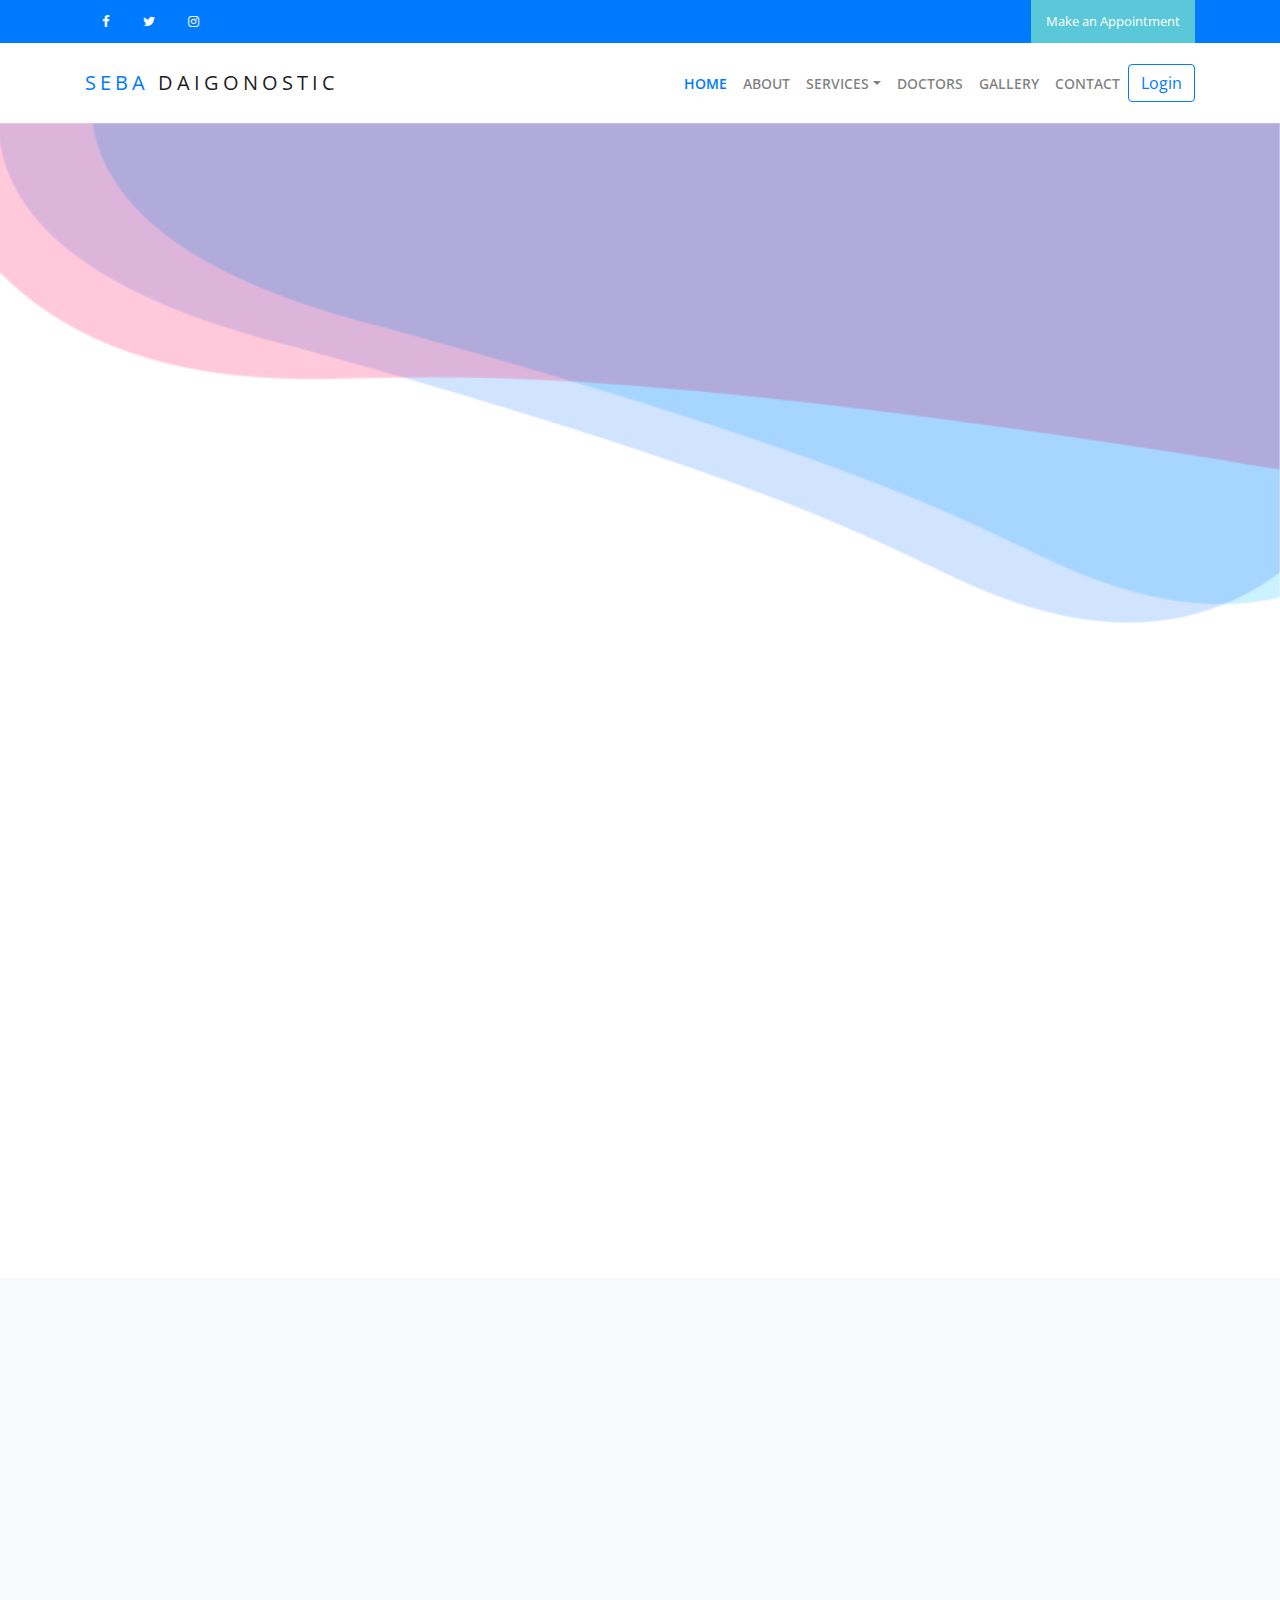
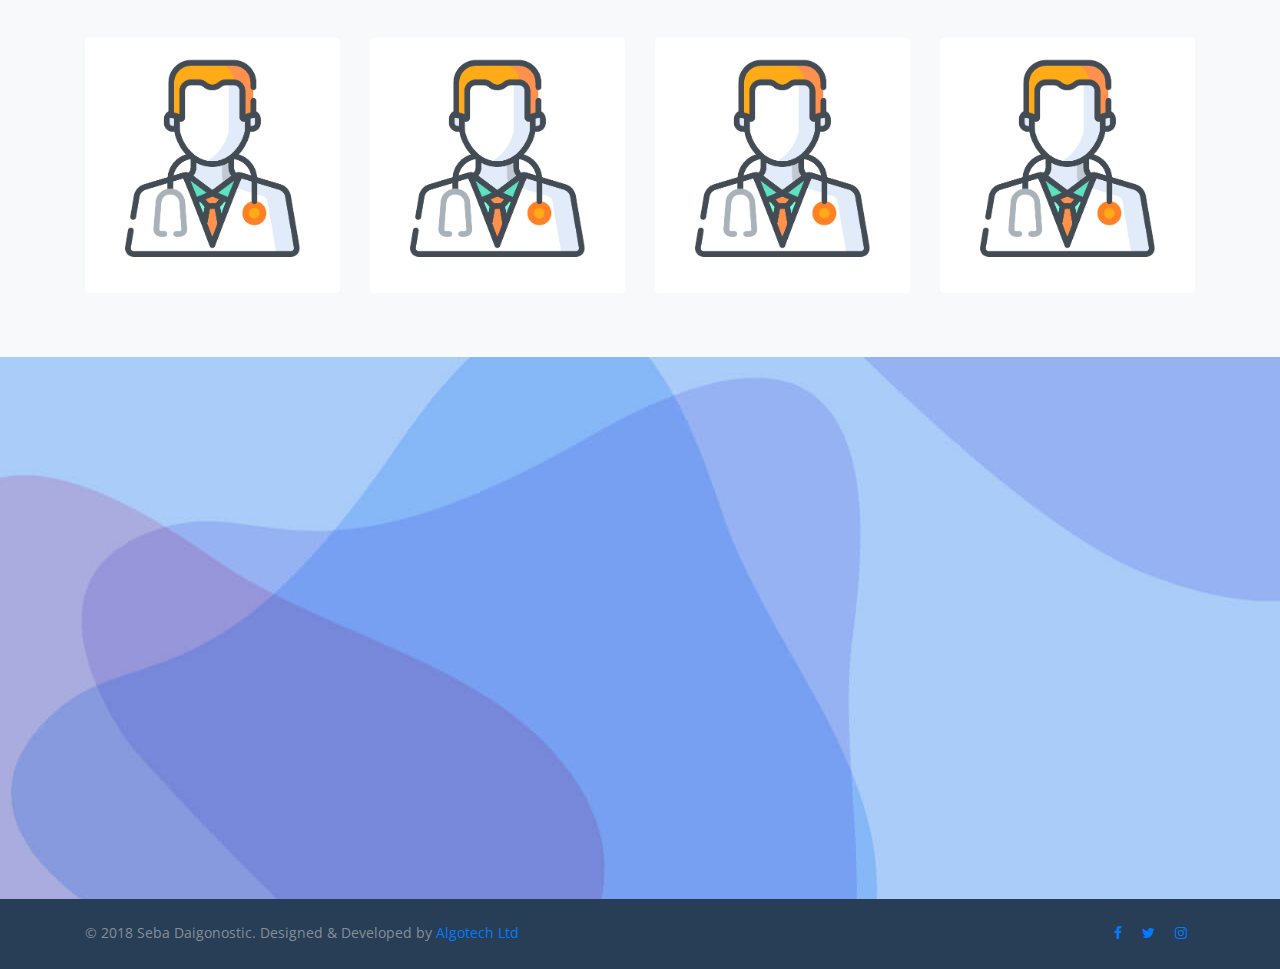
<file: about.html>
<!doctype html>
<html lang="en">
  <head>
    <title>Colorlib Medi+</title>
    <meta charset="utf-8">
    <meta name="viewport" content="width=device-width, initial-scale=1, shrink-to-fit=no">

    <link href="https://fonts.googleapis.com/css?family=Open+Sans:300, 400, 700" rel="stylesheet">

    <link rel="stylesheet" href="css/bootstrap.css">
    <link rel="stylesheet" href="css/animate.css">
    <link rel="stylesheet" href="css/owl.carousel.min.css">
    <link rel="stylesheet" href="css/bootstrap-datepicker.css">
    <link rel="stylesheet" href="css/jquery.timepicker.css">

    <link rel="stylesheet" href="fonts/ionicons/css/ionicons.min.css">
    <link rel="stylesheet" href="fonts/fontawesome/css/font-awesome.min.css">
    <link rel="stylesheet" href="fonts/flaticon/font/flaticon.css">


    <!-- Theme Style -->
    <link rel="stylesheet" href="css/style.css">
  </head>
  <body>
    <header role="banner">
      <div class="top-bar">
        <div class="container">
          <div class="row">
            <div class="col-md-6 col-sm-6 col-5">
              <ul class="social list-unstyled">
                <li><a href="#"><span class="fa fa-facebook"></span></a></li>
                <li><a href="#"><span class="fa fa-twitter"></span></a></li>
                <li><a href="#"><span class="fa fa-instagram"></span></a></li>
              </ul>
            </div>
            <div class="col-md-6 col-sm-6 col-7 text-right">
              <p class="mb-0">
                <a href="#" class="cta-btn" data-toggle="modal" data-target="#modalAppointment">Make an Appointment</a></p>
            </div>
          </div>
        </div>
      </div>
      <nav class="navbar navbar-expand-lg navbar-light bg-light" id="sticker">
        <div class="container">
          <a class="navbar-brand" href="index.html"> <span>Seba</span> Daigonostic </a>
          <button class="navbar-toggler" type="button" data-toggle="collapse" data-target="#navbarsExample05" aria-controls="navbarsExample05" aria-expanded="false" aria-label="Toggle navigation">
            <span class="navbar-toggler-icon"></span>
          </button>

          <div class="collapse navbar-collapse" id="navbarsExample05">
            <ul class="navbar-nav ml-auto text-uppercase">
              <li class="nav-item">
                <a class="nav-link active" href="index.html">Home</a>
              </li>
			     <li class="nav-item">
                <a class="nav-link" href="about.html">About</a>
              </li>
              <li class="nav-item dropdown">
                <a class="nav-link dropdown-toggle" href="services.html" id="dropdown04" data-toggle="dropdown" aria-haspopup="true" aria-expanded="false">Services</a>
                <div class="dropdown-menu" aria-labelledby="dropdown04">
                  <a class="dropdown-item" href="Radiology & Imaging Services.html">Radiology & Imaging Services</a>
                  <a class="dropdown-item" href="pathology.html">Pathology Services</a>
                
                </div>

              </li>
			  
			  </li>
			     <li class="nav-item">
                <a class="nav-link" href="doctors.html">doctors</a>
              </li>
			  
             <!--  <li class="nav-item dropdown">
                <a class="nav-link dropdown-toggle" href="doctors.html" id="dropdown05" data-toggle="dropdown" aria-haspopup="true" aria-expanded="false">Doctors</a>
                <div class="dropdown-menu" aria-labelledby="dropdown05">
                  <a class="dropdown-item" href="doctors.html">Find Doctors</a>
                  <a class="dropdown-item" href="#">Practitioner</a>
                </div>
              </li> -->
             <!--  <!-- <li class="nav-item">
                <a class="nav-link" href="news.html">News</a>
              </li> -->
            <li class="nav-item">
                <a class="nav-link" href="gallery.html">gallery</a>
              </li>
              <li class="nav-item">
                <a class="nav-link" href="contact.html">Contact</a>
              </li>
            </ul>
			
          </div>
		   <form class="form-inline my-2 my-lg-0">
		   <a href="" class="btn btn-outline-primary my-2 my-sm-0">Login</a>
    </form>
        </div>
      </nav>
    </header>
    <!-- END header -->

    
    <section class="home-slider inner-page owl-carousel">
      <div class="slider-item" style="background-image: url('img/banner-bg.png');">
        
        <div class="container">
          <div class="row slider-text align-items-center">
            <div class="col-md-7 col-sm-12 element-animate">
              <h1>About Us</h1>
              <p class="mt-4">Seba Diagnostic is committed to render the possible standard service to the people of the country at an affordable cost. This will definitely reduce the burden of the government and will make the path of “Health for all”.</p>
            </div>
          </div>
        </div>

      </div>

    </section>
    
    <!-- END section -->

    <section class="section">
      <div class="container">
        <div class="row">
          <div class="col-md-6 element-animate">
             <div id="carouselExampleControls" class="carousel slide" data-ride="carousel">
			  <div class="carousel-inner">
				<div class="carousel-item active">
				  <img src="img/slider-1.jpg" class="d-block w-100" alt="..." " height="500px;">
				</div>
				<div class="carousel-item">
				  <img src="img/slider-2.jpg" class="d-block w-100" alt="..." height="500px;">
				</div>
				<div class="carousel-item">
				  <img src="img/img_thumb_1.jpg" class="d-block w-100" alt="..." height="500px;">
				</div>
			  </div>
			  <a class="carousel-control-prev" href="#carouselExampleControls" role="button" data-slide="prev">
				<span class="carousel-control-prev-icon" aria-hidden="true"></span>
				<span class="sr-only">Previous</span>
			  </a>
			  <a class="carousel-control-next" href="#carouselExampleControls" role="button" data-slide="next">
				<span class="carousel-control-next-icon" aria-hidden="true"></span>
				<span class="sr-only">Next</span>
			  </a>
			</div>
			
          </div>
          <div class="col-md-1"></div>
          <div class="col-md-5 element-animate">
            <h2 class="text-uppercase mb-4">Who We Are</h2>
            
            <p class="mb-5 text-justify">

Seba Diagnostic Centre Ltd. is an advanced Centre for diagnostic and medical services. It is one of the prestigious diagnostic complexes of Bangladesh which started its activities in 1983. Popular Diagnostic Centre Ltd. is the largest diagnostic services provider organization in private sector of the country. It is been pioneer in introducing world latest medical equipments and advanced technology to provide round the clock medical investigations and consultancy services.

LEGAL STATUS Popular Diagnostic Centre Ltd. is a private limited company registered with the Ministry of Health & Family Welfare, People’s Republic Govt. of Bangladesh having License No. 1275 &688.
</p>
            <p><a href="#" class="learn_more" data-toggle="modal" data-target="#modalabout">Read More</a></p></p>
          </div>
        </div>
      </div>
    </section>

    <section class="section bg-light">
      <div class="container">
        <div class="row justify-content-center mb-5 element-animate">
          <div class="col-md-8 text-center mb-5">
            <h2 class="text-uppercase heading border-bottom mb-4">Our Managment Team</h2>
            <p class="mb-0 lead">Lorem ipsum dolor sit amet, consectetur adipisicing elit. Commodi unde impedit, necessitatibus, soluta sit quam minima expedita atque corrupti reiciendis.</p>
          </div>
        </div>
		<div class="row">
			<div class="col-md-3">
			<img src="img/New Project.png" class="rounded float-left w-100" alt="...">
			
			</div>
			<div class="col-md-3">
				<img src="img/New Project.png" class="rounded float-left w-100" alt="...">	
			</div>
			<div class="col-md-3">
					<img src="img/New Project.png" class="rounded float-left w-100" alt="...">
			</div>
			<div class="col-md-3">
					<img src="img/New Project.png" class="rounded float-left w-100" alt="...">
			</div>
		</div>
        </div>
      </div>
    </section>
    <!-- END section -->

  
    <!-- END cta-link -->


    <footer class="site-footer" role="contentinfo"  style="background-image: url(img/footer-bg.jpg); background-repeat:no-repeat;">
      <div class="container">
        <div class="row element-animate">
          <div class="col-md-3 mb-5">
            <h3>Services</h3>
            <ul class="footer-link list-unstyled">
              <li><a href="#">Find a doctor</a></li>
              <li><a href="#">Urgent Care</a></li>
              <li><a href="#">Emergency Care</a></li>
              <li><a href="#">Procedures &amp; Treatments</a></li>
              <li><a href="#">Online Services</a></li>
            </ul>
          </div>
         
          
          <div class="col-md-3 mb-5">
            <h3>Location &amp; Contact</h3>
            <p class="mb-5">134 Street Name, City Name Here, United States</p>

            <h4 class="text-uppercase mb-3 h6 text-white">Email</h5>
            <p class="mb-5"><a href="mailto:info@yourdomain.com">info@yourdomain.com</a></p>
            
            <h4 class="text-uppercase mb-3 h6 text-white">Phone</h5>
            <p>+1 24 435 3533</p>

          </div>
		  <div class="col-md-6">
			<div class="google_map">
				<iframe src="https://www.google.com/maps/embed?pb=!1m18!1m12!1m3!1d3619.185460786864!2d91.8753435145504!3d24.891654784039325!2m3!1f0!2f0!3f0!3m2!1i1024!2i768!4f13.1!3m3!1m2!1s0x3751ab2cd07daf7b%3A0x6b15e9357e82b123!2sIbn%20Sina%20Hospital%20Sylhet%20Ltd!5e0!3m2!1sen!2sbd!4v1569998871813!5m2!1sen!2sbd" width="600" height="400" frameborder="0" style="border:0;" allowfullscreen=""></iframe>
			</div>
		  </div>
        </div>
      </div>
    </footer>
	
<div class="copyright pb-2 pt-1">
		<div class="container">
			
        <div class="row pt-md-3">
          <div class="col-md-12">
      
          </div>
          <div class="col-md-6 col-sm-12 copyright">
            <p>&copy; 2018 Seba Daigonostic. Designed &amp; Developed by <a href="#">Algotech Ltd</a></p>
          </div>
          <div class="col-md-6 col-sm-12 text-md-right text-sm-left">
            <a href="#" class="p-2"><span class="fa fa-facebook"></span></a>
            <a href="#" class="p-2"><span class="fa fa-twitter"></span></a>
            <a href="#" class="p-2"><span class="fa fa-instagram"></span></a>
          </div>
        </div>
		</div>
	</div>
    <!-- END footer -->


    <!-- Modal -->
	  <div class="modal fade" id="modalAppointment" tabindex="-1" role="dialog" aria-labelledby="modalAppointmentLabel" aria-hidden="true">
      <div class="modal-dialog" role="document">
        <div class="modal-content">
          <div class="modal-header">
            <h5 class="modal-title" id="modalAppointmentLabel">Appointment</h5>
            <button type="button" class="close" data-dismiss="modal" aria-label="Close">
              <span aria-hidden="true">&times;</span>
            </button>
          </div>
          <div class="modal-body">
            <form action="#">
              <div class="form-group">
                <label for="appointment_name" class="text-black">Full Name</label>
                <input type="text" class="form-control" id="appointment_name">
              </div>
              <div class="form-group">
                <label for="appointment_email" class="text-black">Email</label>
                <input type="text" class="form-control" id="appointment_email">
              </div>
              <div class="row">
                <div class="col-md-6">
                  <div class="form-group">
                    <label for="appointment_date" class="text-black">Date</label>
                    <input type="text" class="form-control" id="appointment_date">
                  </div>    
                </div>
                <div class="col-md-6">
                  <div class="form-group">
                    <label for="appointment_time" class="text-black">Time</label>
                    <input type="text" class="form-control" id="appointment_time">
                  </div>
                </div>
              </div>
              

              <div class="form-group">
                <label for="appointment_message" class="text-black">Message</label>
                <textarea name="" id="appointment_message" class="form-control" cols="30" rows="10"></textarea>
              </div>
              <div class="form-group">
                <input type="submit" value="Send Message" class="btn btn-primary">
              </div>
            </form>
          </div>
          
        </div>
      </div>
    </div>
	
	
	
	
    <div class="modal fade" id="modalabout" tabindex="-1" role="dialog" aria-labelledby="modalAppointmentLabel" aria-hidden="true">
      <div class="modal-dialog" role="document">
        <div class="modal-content">
          <div class="modal-header">
            <h5 class="modal-title" id="modalAppointmentLabel">Our Objective</h5>
            <button type="button" class="close" data-dismiss="modal" aria-label="Close">
              <span aria-hidden="true">&times;</span>
            </button>
          </div>
          <div class="modal-body">
           <ul>
           	<li>To render the world standard diagnostic service to the people of the country at an affordable cost and in turn to limit the outflow of the patient abroad at the expense of heard earn foreign currency by providing quality diagnostic services</li>
           	<li>Out door basis treatment by renowned General Practitioners, Consultants and Professors in different medical fields.</li>
           	<li>To promote Health Education & Medical Services.</li>
           	<li>Day care Centre for follow-up cardiac renal and oncology patients.</li>
           	<li>Set up Satellite collection Centre.</li>
           	<li>To build a full fledged specialized (Tertiary) Hospital.</li>
           </ul>	
          </div>
          
        </div>
      </div>
    </div>

	

	
	
	
    <script src="js/jquery-3.2.1.min.js"></script>
    <script src="js/popper.min.js"></script>
    <script src="js/bootstrap.min.js"></script>
    <script src="js/owl.carousel.min.js"></script>
    <script src="js/bootstrap-datepicker.js"></script>
    <script src="js/jquery.timepicker.min.js"></script>
    <script src="js/jquery.waypoints.min.js"></script>
    <script src="js/main.js"></script>
	<script type="text/javascript">
    $(document).ready(function() {
		var s = $("#sticker");
		var pos = s.position();                   
		$(window).scroll(function() {
			var windowpos = $(window).scrollTop();
			if (windowpos >= pos.top) {
				s.addClass("stick");
			} else {
				s.removeClass("stick");
			}
		});
	});
    </script>
  </body>
</html>
</file>
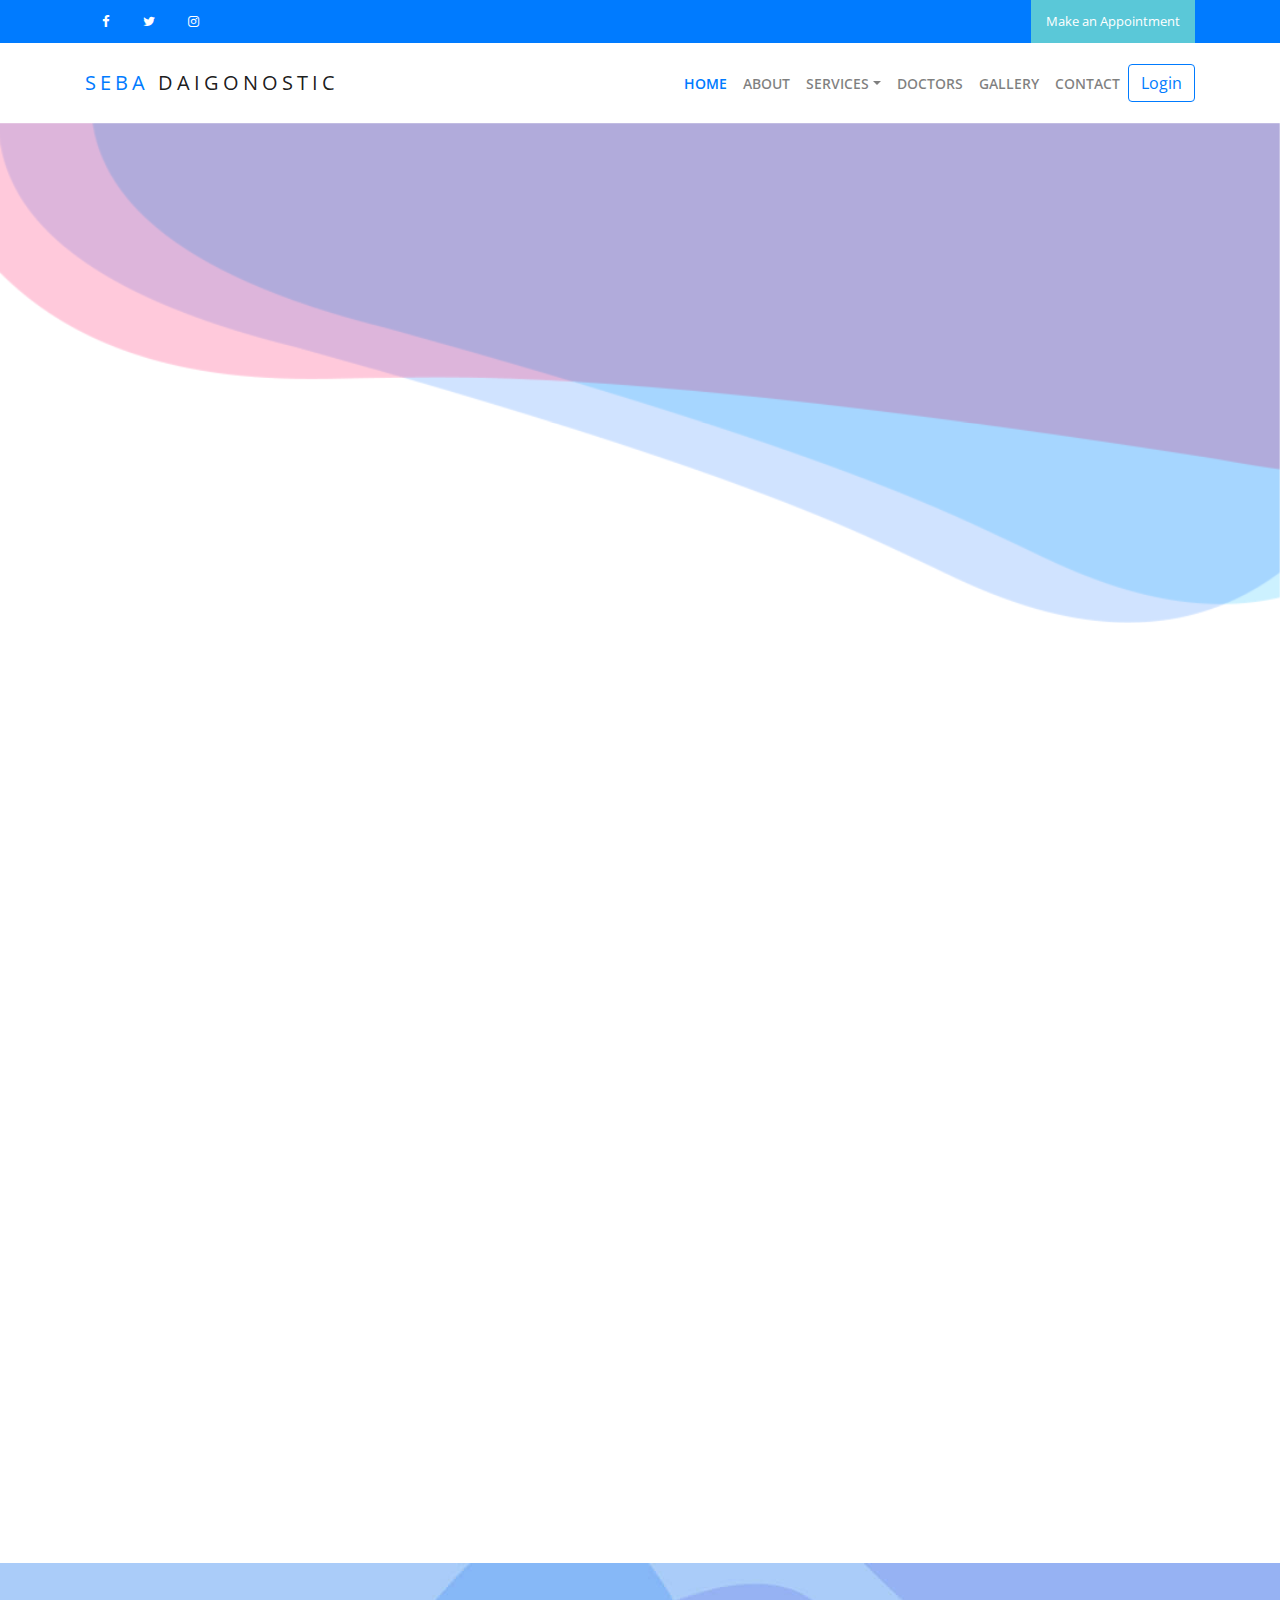
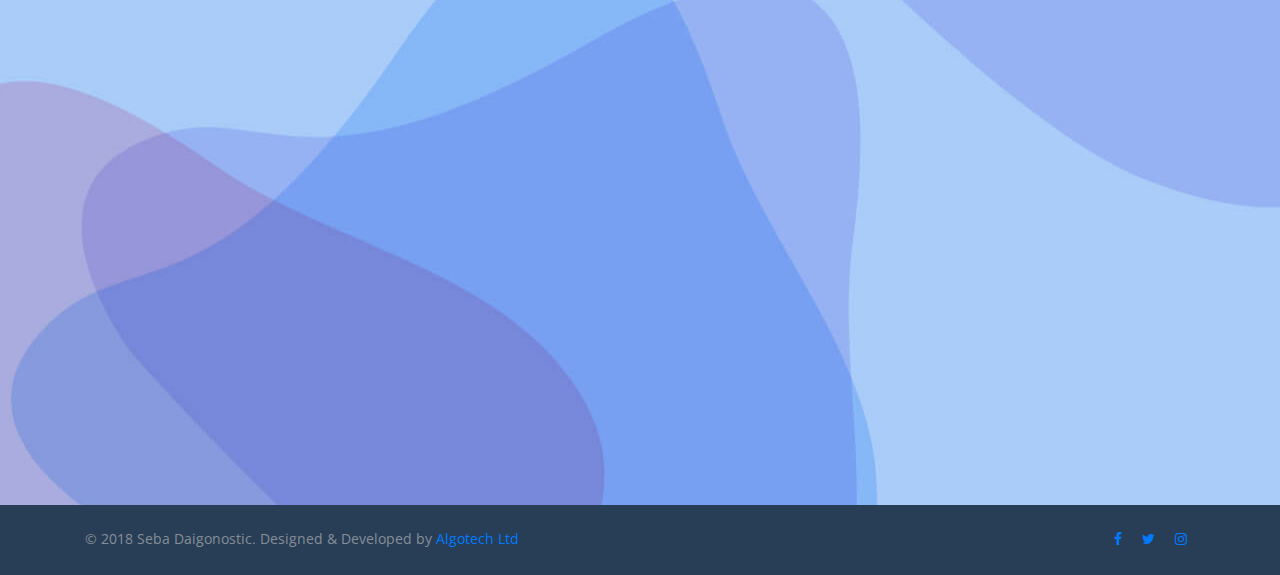
<file: contact.html>
<!doctype html>
<html lang="en">
  <head>
    <title>Colorlib Medi+</title>
    <meta charset="utf-8">
    <meta name="viewport" content="width=device-width, initial-scale=1, shrink-to-fit=no">

    <link href="https://fonts.googleapis.com/css?family=Open+Sans:300, 400, 700" rel="stylesheet">

    <link rel="stylesheet" href="css/bootstrap.css">
    <link rel="stylesheet" href="css/animate.css">
    <link rel="stylesheet" href="css/owl.carousel.min.css">
    <link rel="stylesheet" href="css/bootstrap-datepicker.css">
    <link rel="stylesheet" href="css/jquery.timepicker.css">

    <link rel="stylesheet" href="fonts/ionicons/css/ionicons.min.css">
    <link rel="stylesheet" href="fonts/fontawesome/css/font-awesome.min.css">
    <link rel="stylesheet" href="fonts/flaticon/font/flaticon.css">


    <!-- Theme Style -->
    <link rel="stylesheet" href="css/style.css">
  </head>
  <body>
    
   <header role="banner">
      <div class="top-bar">
        <div class="container">
          <div class="row">
            <div class="col-md-6 col-sm-6 col-5">
              <ul class="social list-unstyled">
                <li><a href="#"><span class="fa fa-facebook"></span></a></li>
                <li><a href="#"><span class="fa fa-twitter"></span></a></li>
                <li><a href="#"><span class="fa fa-instagram"></span></a></li>
              </ul>
            </div>
            <div class="col-md-6 col-sm-6 col-7 text-right">
              <p class="mb-0">
                <a href="#" class="cta-btn" data-toggle="modal" data-target="#modalAppointment">Make an Appointment</a></p>
            </div>
          </div>
        </div>
      </div>
      <nav class="navbar navbar-expand-lg navbar-light bg-light" id="sticker">
        <div class="container">
          <a class="navbar-brand" href="index.html"> <span>Seba</span> Daigonostic </a>
          <button class="navbar-toggler" type="button" data-toggle="collapse" data-target="#navbarsExample05" aria-controls="navbarsExample05" aria-expanded="false" aria-label="Toggle navigation">
            <span class="navbar-toggler-icon"></span>
          </button>

          <div class="collapse navbar-collapse" id="navbarsExample05">
            <ul class="navbar-nav ml-auto text-uppercase">
              <li class="nav-item">
                <a class="nav-link active" href="index.html">Home</a>
              </li>
			     <li class="nav-item">
                <a class="nav-link" href="about.html">About</a>
              </li>
              <li class="nav-item dropdown">
                <a class="nav-link dropdown-toggle" href="services.html" id="dropdown04" data-toggle="dropdown" aria-haspopup="true" aria-expanded="false">Services</a>
                <div class="dropdown-menu" aria-labelledby="dropdown04">
                  <a class="dropdown-item" href="Radiology & Imaging Services.html">Radiology & Imaging Services</a>
                  <a class="dropdown-item" href="pathology.html">Pathology Services</a>
                
                </div>

              </li>
			  
			  </li>
			     <li class="nav-item">
                <a class="nav-link" href="doctors.html">doctors</a>
              </li>
			  
             <!--  <li class="nav-item dropdown">
                <a class="nav-link dropdown-toggle" href="doctors.html" id="dropdown05" data-toggle="dropdown" aria-haspopup="true" aria-expanded="false">Doctors</a>
                <div class="dropdown-menu" aria-labelledby="dropdown05">
                  <a class="dropdown-item" href="doctors.html">Find Doctors</a>
                  <a class="dropdown-item" href="#">Practitioner</a>
                </div>
              </li> -->
             <!--  <!-- <li class="nav-item">
                <a class="nav-link" href="news.html">News</a>
              </li> -->
            <li class="nav-item">
              <a class="nav-link" href="gallery.html">gallery</a>
              </li>
              <li class="nav-item">
                <a class="nav-link" href="contact.html">Contact</a>
              </li>
            </ul>
			
          </div>
		   <form class="form-inline my-2 my-lg-0">
		   <a href="" class="btn btn-outline-primary my-2 my-sm-0">Login</a>
    </form>
        </div>
      </nav>
    </header>
    <!-- END header -->
    
    <section class="home-slider inner-page owl-carousel">
      <div class="slider-item" style="background-image: url('img/banner-bg.png');">
        
        <div class="container">
          <div class="row slider-text align-items-center">
            <div class="col-md-7 col-sm-12 element-animate">
              <h1>Contact Us</h1>
              
            </div>
          </div>
        </div>

      </div>

    </section>
    <!-- END slider -->


    <section class="section">
      <div class="container">
        <div class="row">
          <div class="col-md-6 mb-5 element-animate">
            <form action="#" method="post">
              <div class="row">
                <div class="col-md-6 form-group">
                  <label for="fname">First Name</label>
                  <input type="text" class="form-control form-control-lg" id="fname">
                </div>
                <div class="col-md-6 form-group">
                  <label for="lname">Last Name</label>
                  <input type="text" class="form-control form-control-lg" id="lname">
                </div>
              </div>
              <div class="row">
                <div class="col-md-12 form-group">
                  <label for="email">Email</label>
                  <input type="email" id="email" class="form-control form-control-lg">
                </div>
              </div>
              <div class="row">
                <div class="col-md-12 form-group">
                  <label for="message">Write Message</label>
                  <textarea name="message" id="message" class="form-control form-control-lg" cols="30" rows="8"></textarea>
                </div>
              </div>
              <div class="row">
                <div class="col-md-6 form-group">
                  <input type="submit" value="Send Message" class="btn btn-primary btn-lg btn-block">
                </div>

              </div>
            </form>
          </div>
          <div class="col-md-1"></div>
          <div class="col-md-5 element-animate">
            
            <h5 class="text-uppercase mb-3">Address</h5>
            <p class="mb-5">98 West 21th Street, <br> Suite 721 <br> New York NY 10016</p>
            
            <h5 class="text-uppercase mb-3">Email Us At</h5>
            <p class="mb-5"><a href="mailto:info@yourdomain.com">info@yourdomain.com</a> <br> <a href="mailto:customer@yourdomain.com">customer@yourdomain.com</a></p>
            
            <h5 class="text-uppercase mb-3">Call Us</h5>
            <p class="mb-5">Phone: (+1) 435 3533 <br> Mobile: (+1) 435 3533 <br> Fax: (+1) 435 3534</p>
  

          </div>
        </div>
      </div>
    </section>

    

    <a href="#" class="cta-link element-animate" data-aniamte-effect="fadeIn" data-toggle="modal" data-target="#modalAppointment">
      <span class="sub-heading">Ready to Visit?</span>
      <span class="heading">Make an Appointment</span>
    </a>
    <!-- END cta-link -->
 <footer class="site-footer" role="contentinfo"  style="background-image: url(img/footer-bg.jpg); background-repeat:no-repeat;">
      <div class="container">
        <div class="row element-animate">
          <div class="col-md-3 mb-5">
            <h3>Services</h3>
            <ul class="footer-link list-unstyled">
              <li><a href="#">Find a doctor</a></li>
              <li><a href="#">Urgent Care</a></li>
              <li><a href="#">Emergency Care</a></li>
              <li><a href="#">Procedures &amp; Treatments</a></li>
              <li><a href="#">Online Services</a></li>
            </ul>
          </div>
         
          
          <div class="col-md-3 mb-5">
            <h3>Location &amp; Contact</h3>
            <p class="mb-5">134 Street Name, City Name Here, United States</p>

            <h4 class="text-uppercase mb-3 h6 text-white">Email</h5>
            <p class="mb-5"><a href="mailto:info@yourdomain.com">info@yourdomain.com</a></p>
            
            <h4 class="text-uppercase mb-3 h6 text-white">Phone</h5>
            <p>+1 24 435 3533</p>

          </div>
		  <div class="col-md-6">
			<div class="google_map">
				<iframe src="https://www.google.com/maps/embed?pb=!1m18!1m12!1m3!1d3619.185460786864!2d91.8753435145504!3d24.891654784039325!2m3!1f0!2f0!3f0!3m2!1i1024!2i768!4f13.1!3m3!1m2!1s0x3751ab2cd07daf7b%3A0x6b15e9357e82b123!2sIbn%20Sina%20Hospital%20Sylhet%20Ltd!5e0!3m2!1sen!2sbd!4v1569998871813!5m2!1sen!2sbd" width="600" height="400" frameborder="0" style="border:0;" allowfullscreen=""></iframe>
			</div>
		  </div>
        </div>
      </div>
    </footer>
	
	<div class="copyright pb-2 pt-1">
		<div class="container">
			
        <div class="row pt-md-3 ">
          <div class="col-md-12">
      
          </div>
          <div class="col-md-6 col-sm-12 copyright">
            <p>&copy; 2018 Seba Daigonostic. Designed &amp; Developed by <a href="#">Algotech Ltd</a></p>
          </div>
          <div class="col-md-6 col-sm-12 text-md-right text-sm-left">
            <a href="#" class="p-2"><span class="fa fa-facebook"></span></a>
            <a href="#" class="p-2"><span class="fa fa-twitter"></span></a>
            <a href="#" class="p-2"><span class="fa fa-instagram"></span></a>
          </div>
        </div>
		</div>
	</div>
  
    <!-- END footer -->


    <!-- Modal -->
    <div class="modal fade" id="modalAppointment" tabindex="-1" role="dialog" aria-labelledby="modalAppointmentLabel" aria-hidden="true">
      <div class="modal-dialog" role="document">
        <div class="modal-content">
          <div class="modal-header">
            <h5 class="modal-title" id="modalAppointmentLabel">Appointment</h5>
            <button type="button" class="close" data-dismiss="modal" aria-label="Close">
              <span aria-hidden="true">&times;</span>
            </button>
          </div>
          <div class="modal-body">
            <form action="#">
              <div class="form-group">
                <label for="appointment_name" class="text-black">Full Name</label>
                <input type="text" class="form-control" id="appointment_name">
              </div>
              <div class="form-group">
                <label for="appointment_email" class="text-black">Email</label>
                <input type="text" class="form-control" id="appointment_email">
              </div>
              <div class="row">
                <div class="col-md-6">
                  <div class="form-group">
                    <label for="appointment_date" class="text-black">Date</label>
                    <input type="text" class="form-control" id="appointment_date">
                  </div>    
                </div>
                <div class="col-md-6">
                  <div class="form-group">
                    <label for="appointment_time" class="text-black">Time</label>
                    <input type="text" class="form-control" id="appointment_time">
                  </div>
                </div>
              </div>
              

              <div class="form-group">
                <label for="appointment_message" class="text-black">Message</label>
                <textarea name="" id="appointment_message" class="form-control" cols="30" rows="10"></textarea>
              </div>
              <div class="form-group">
                <input type="submit" value="Send Message" class="btn btn-primary">
              </div>
            </form>
          </div>
          
        </div>
      </div>
    </div>

    <script src="js/jquery-3.2.1.min.js"></script>
    <script src="js/popper.min.js"></script>
    <script src="js/bootstrap.min.js"></script>
    <script src="js/owl.carousel.min.js"></script>
    <script src="js/bootstrap-datepicker.js"></script>
    <script src="js/jquery.timepicker.min.js"></script>
    <script src="js/jquery.waypoints.min.js"></script>
    <script src="js/main.js"></script>
	 <script type="text/javascript">
    $(document).ready(function() {
		var s = $("#sticker");
		var pos = s.position();                   
		$(window).scroll(function() {
			var windowpos = $(window).scrollTop();
			if (windowpos >= pos.top) {
				s.addClass("stick");
			} else {
				s.removeClass("stick");
			}
		});
	});
    </script>
  </body>
</html>
</file>
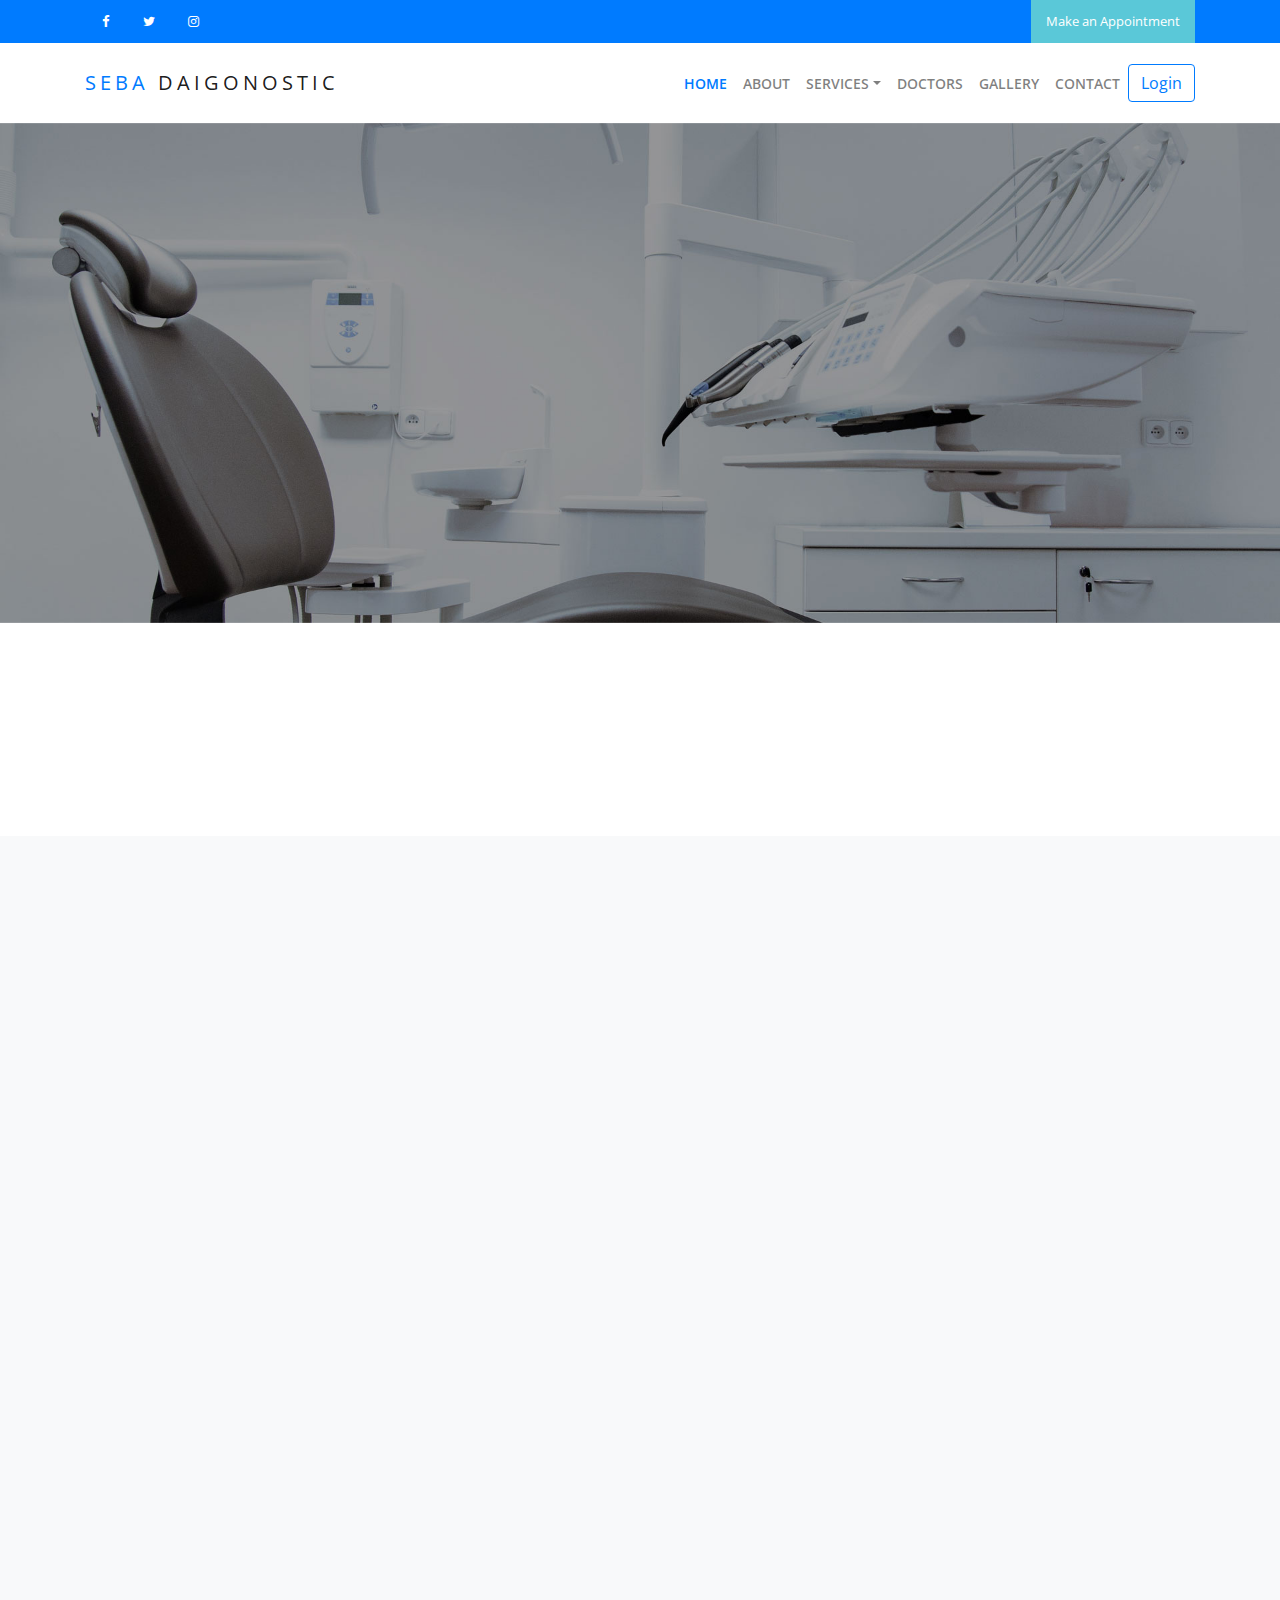
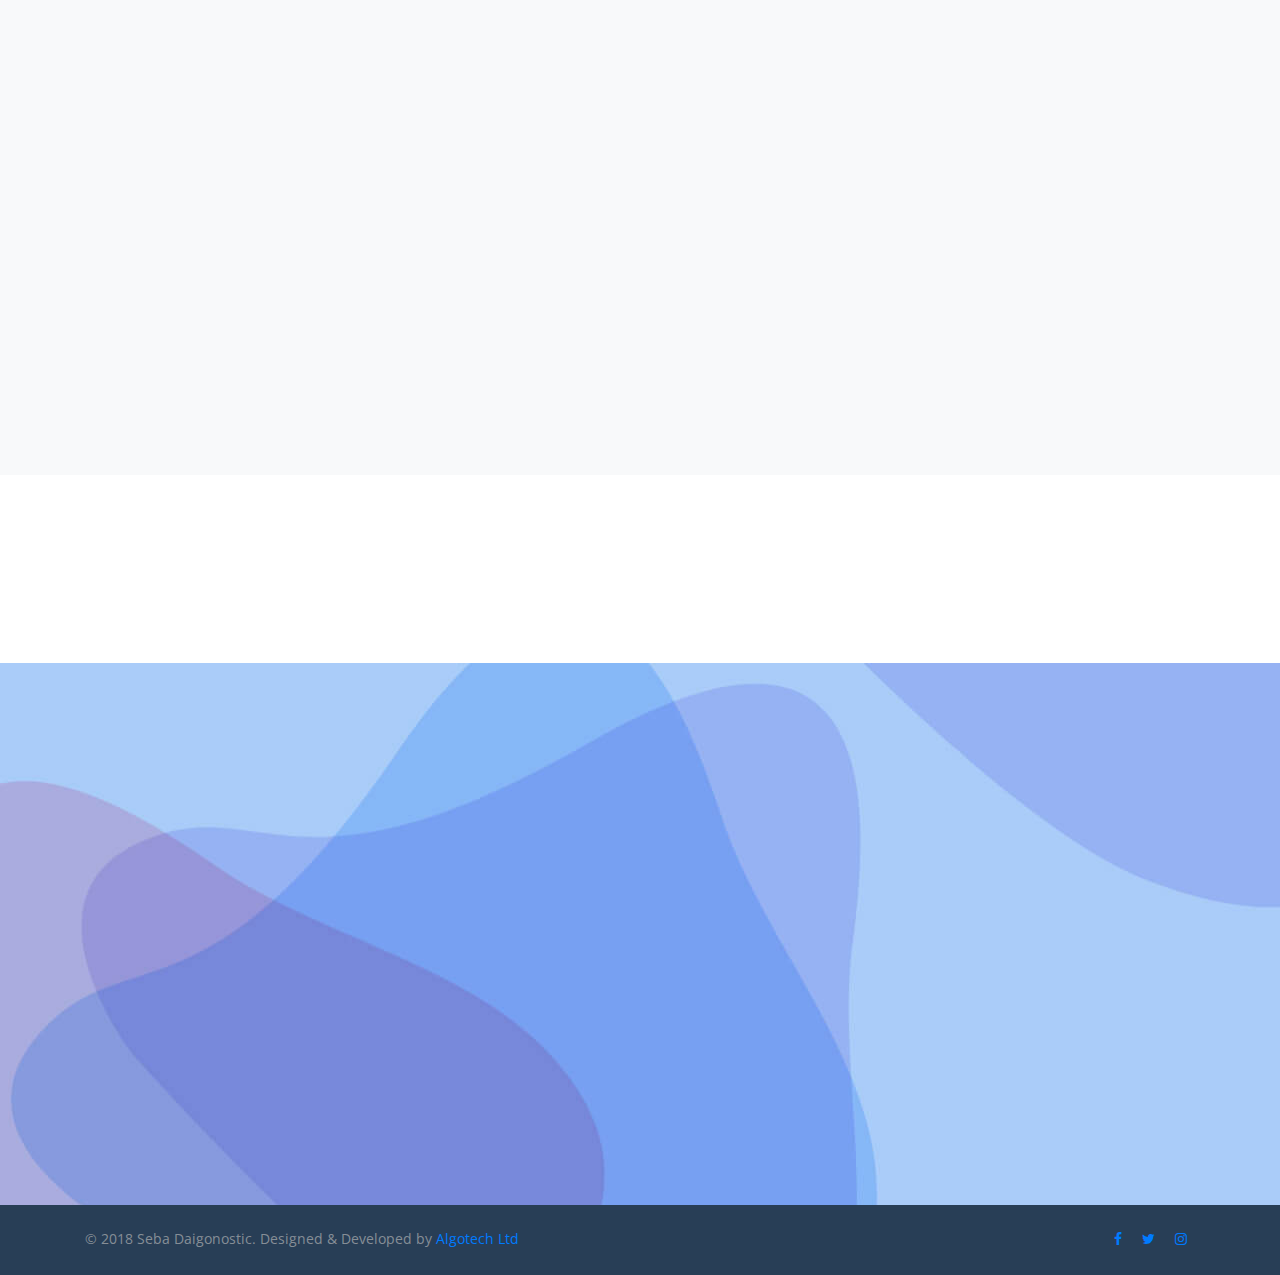
<file: doctors.html>
<!doctype html>
<html lang="en">
  <head>
    <title>Colorlib Medi+</title>
    <meta charset="utf-8">
    <meta name="viewport" content="width=device-width, initial-scale=1, shrink-to-fit=no">

    <link href="https://fonts.googleapis.com/css?family=Open+Sans:300, 400, 700" rel="stylesheet">

    <link rel="stylesheet" href="css/bootstrap.css">
    <link rel="stylesheet" href="css/animate.css">
    <link rel="stylesheet" href="css/owl.carousel.min.css">
    <link rel="stylesheet" href="css/bootstrap-datepicker.css">
    <link rel="stylesheet" href="css/jquery.timepicker.css">

    <link rel="stylesheet" href="fonts/ionicons/css/ionicons.min.css">
    <link rel="stylesheet" href="fonts/fontawesome/css/font-awesome.min.css">
    <link rel="stylesheet" href="fonts/flaticon/font/flaticon.css">


    <!-- Theme Style -->
    <link rel="stylesheet" href="css/style.css">
  </head>
  <body>
       <header role="banner">
      <div class="top-bar">
        <div class="container">
          <div class="row">
            <div class="col-md-6 col-sm-6 col-5">
              <ul class="social list-unstyled">
                <li><a href="#"><span class="fa fa-facebook"></span></a></li>
                <li><a href="#"><span class="fa fa-twitter"></span></a></li>
                <li><a href="#"><span class="fa fa-instagram"></span></a></li>
              </ul>
            </div>
            <div class="col-md-6 col-sm-6 col-7 text-right">
              <p class="mb-0">
                <a href="#" class="cta-btn" data-toggle="modal" data-target="#modalAppointment">Make an Appointment</a></p>
            </div>
          </div>
        </div>
      </div>
      <nav class="navbar navbar-expand-lg navbar-light bg-light" id="sticker">
        <div class="container">
          <a class="navbar-brand" href="index.html"> <span>Seba</span> Daigonostic </a>
          <button class="navbar-toggler" type="button" data-toggle="collapse" data-target="#navbarsExample05" aria-controls="navbarsExample05" aria-expanded="false" aria-label="Toggle navigation">
            <span class="navbar-toggler-icon"></span>
          </button>

          <div class="collapse navbar-collapse" id="navbarsExample05">
            <ul class="navbar-nav ml-auto text-uppercase">
              <li class="nav-item">
                <a class="nav-link active" href="index.html">Home</a>
              </li>
			     <li class="nav-item">
                <a class="nav-link" href="about.html">About</a>
              </li>
              <li class="nav-item dropdown">
                <a class="nav-link dropdown-toggle" href="services.html" id="dropdown04" data-toggle="dropdown" aria-haspopup="true" aria-expanded="false">Services</a>
                <div class="dropdown-menu" aria-labelledby="dropdown04">
                  <a class="dropdown-item" href="Radiology & Imaging Services.html">Radiology & Imaging Services</a>
                  <a class="dropdown-item" href="pathology.html">Pathology Services</a>
                
                </div>

              </li>
			  
			  </li>
			     <li class="nav-item">
                <a class="nav-link" href="doctors.html">doctors</a>
              </li>
			  
             <!--  <li class="nav-item dropdown">
                <a class="nav-link dropdown-toggle" href="doctors.html" id="dropdown05" data-toggle="dropdown" aria-haspopup="true" aria-expanded="false">Doctors</a>
                <div class="dropdown-menu" aria-labelledby="dropdown05">
                  <a class="dropdown-item" href="doctors.html">Find Doctors</a>
                  <a class="dropdown-item" href="#">Practitioner</a>
                </div>
              </li> -->
             <!--  <!-- <li class="nav-item">
                <a class="nav-link" href="news.html">News</a>
              </li> -->
            <li class="nav-item">
              <a class="nav-link" href="gallery.html">gallery</a>
              </li>
              <li class="nav-item">
                <a class="nav-link" href="contact.html">Contact</a>
              </li>
            </ul>
			
          </div>
		   <form class="form-inline my-2 my-lg-0">
		   <a href="" class="btn btn-outline-primary my-2 my-sm-0">Login</a>
    </form>
        </div>
      </nav>
    </header>
    
    <!-- END header -->

    
    <section class="home-slider inner-page owl-carousel">
      <div class="slider-item" style="background-image: url('img/slider-2.jpg');">
        
        <div class="container">
          <div class="row slider-text align-items-center">
            <div class="col-md-7 col-sm-12 element-animate">
              <h1>Doctors</h1>
            
            </div>
          </div>
        </div>

      </div>

    </section>
    <!-- END slider -->
    
    <section class="section">
      <div class="container">
        <div class="row justify-content-center element-animate">
          <div class="col-md-6">

            <form action="#">
              <label for="search-doctor">Search Doctors</label>
              <div class="input-group input-group-lg">
                <input type="text" id="search-doctor" class="form-control" placeholder="Search for..." aria-label="Search for...">
                <span class="input-group-btn">
                  <button class="btn btn-primary" type="button">Go!</button>
                </span>
              </div>
            </form>
          </div>
        </div>
      </div>
    </section>
    <section class="section bg-light">
      <div class="container">
        <div class="row">
          <div class="col-md-3 element-animate">
            <div class="media d-block media-custom text-center">
              <img src="img/New Project.png" alt="Image Placeholder" class="img-fluid">
              <div class="media-body">
                <h3 class="mt-0 text-black">ডাঃ মুফতি মোহাম্মদ শামছ </h3>
                <p>    ডায়াবেটিস ও ফ্যামিলী মেডিসিন বিশেষজ্ঞ</p>
                <p>
                  <a href="#" class="p-2"><span class="fa fa-facebook"></span></a>
                  <a href="#" class="p-2"><span class="fa fa-twitter"></span></a>
                  <a href="#" class="p-2"><span class="fa fa-linkedin"></span></a>
                </p>
              </div>
            </div>
          </div>
          <div class="col-md-3 element-animate">
            <div class="media d-block media-custom text-center">
              <img src="img/New Project.png" alt="Image Placeholder" class="img-fluid">
              <div class="media-body">
                <h3 class="mt-0 text-black"> ডাঃ প্রণয় কান্তি দাস</h3>
                <p> ডায়াবেটিস ও মেডিসিন বিশেষজ্ঞ</p>
                <p>
                  <a href="#" class="p-2"><span class="fa fa-facebook"></span></a>
                  <a href="#" class="p-2"><span class="fa fa-twitter"></span></a>
                  <a href="#" class="p-2"><span class="fa fa-linkedin"></span></a>
                </p>
              </div>
            </div>
          </div>
          <div class="col-md-3 element-animate">
            <div class="media d-block media-custom text-center">
              <img src="img/New Project.png" alt="Image Placeholder" class="img-fluid">
              <div class="media-body">
                <h3 class="mt-0 text-black">ডাঃ শেখ কবির আহম্মেদ</h3>
                <p> কার্ডিওলজি   বিশেষজ্ঞ    & এম ডি (মেডিসিন)</p>
                <p>
                  <a href="#" class="p-2"><span class="fa fa-facebook"></span></a>
                  <a href="#" class="p-2"><span class="fa fa-twitter"></span></a>
                  <a href="#" class="p-2"><span class="fa fa-linkedin"></span></a>
                </p>
              </div>
            </div>
          </div>
          <div class="col-md-3 element-animate">
            <div class="media d-block media-custom text-center">
              <img src="img/doctor_4.jpg" alt="Image Placeholder" class="img-fluid">
              <div class="media-body">
                <h3 class="mt-0 text-black">Dr. Jessica Doe</h3>
                <p>Lorem ipsum dolor sit amet, consectetur adipisicing elit.</p>
                <p>
                  <a href="#" class="p-2"><span class="fa fa-facebook"></span></a>
                  <a href="#" class="p-2"><span class="fa fa-twitter"></span></a>
                  <a href="#" class="p-2"><span class="fa fa-linkedin"></span></a>
                </p>
              </div>
            </div>
          </div>
        </div>

        <div class="row mb-5">
          <div class="col-md-3 element-animate">
            <div class="media d-block media-custom text-center">
              <img src="img/doctor_1.jpg" alt="Image Placeholder" class="img-fluid">
              <div class="media-body">
                <h3 class="mt-0 text-black">Dr. Carl Smith</h3>
                <p>Lorem ipsum dolor sit amet, consectetur adipisicing elit.</p>
                <p>
                  <a href="#" class="p-2"><span class="fa fa-facebook"></span></a>
                  <a href="#" class="p-2"><span class="fa fa-twitter"></span></a>
                  <a href="#" class="p-2"><span class="fa fa-linkedin"></span></a>
                </p>
              </div>
            </div>
          </div>
          <div class="col-md-3 element-animate">
            <div class="media d-block media-custom text-center">
              <img src="img/doctor_2.jpg" alt="Image Placeholder" class="img-fluid">
              <div class="media-body">
                <h3 class="mt-0 text-black">Dr. Janice Doe</h3>
                <p>Lorem ipsum dolor sit amet, consectetur adipisicing elit.</p>
                <p>
                  <a href="#" class="p-2"><span class="fa fa-facebook"></span></a>
                  <a href="#" class="p-2"><span class="fa fa-twitter"></span></a>
                  <a href="#" class="p-2"><span class="fa fa-linkedin"></span></a>
                </p>
              </div>
            </div>
          </div>
          <div class="col-md-3 element-animate">
            <div class="media d-block media-custom text-center">
              <img src="img/doctor_3.jpg" alt="Image Placeholder" class="img-fluid">
              <div class="media-body">
                <h3 class="mt-0 text-black">Dr. Jean Doe</h3>
                <p>Lorem ipsum dolor sit amet, consectetur adipisicing elit.</p>
                <p>
                  <a href="#" class="p-2"><span class="fa fa-facebook"></span></a>
                  <a href="#" class="p-2"><span class="fa fa-twitter"></span></a>
                  <a href="#" class="p-2"><span class="fa fa-linkedin"></span></a>
                </p>
              </div>
            </div>
          </div>
          <div class="col-md-3 element-animate">
            <div class="media d-block media-custom text-center">
              <img src="img/doctor_4.jpg" alt="Image Placeholder" class="img-fluid">
              <div class="media-body">
                <h3 class="mt-0 text-black">Dr. Jessica Doe</h3>
                <p>Lorem ipsum dolor sit amet, consectetur adipisicing elit.</p>
                <p>
                  <a href="#" class="p-2"><span class="fa fa-facebook"></span></a>
                  <a href="#" class="p-2"><span class="fa fa-twitter"></span></a>
                  <a href="#" class="p-2"><span class="fa fa-linkedin"></span></a>
                </p>
              </div>
            </div>
          </div>
        </div>

        <div class="row element-animate">
          <div class="col-md-5">
            <nav aria-label="Page navigation example">
              <ul class="pagination">
                <li class="page-item"><a class="page-link" href="#">Previous</a></li>
                <li class="page-item active"><a class="page-link" href="#">1</a></li>
                <li class="page-item"><a class="page-link" href="#">2</a></li>
                <li class="page-item"><a class="page-link" href="#">3</a></li>
                <li class="page-item"><a class="page-link" href="#">4</a></li>
                <li class="page-item"><a class="page-link" href="#">5</a></li>
                <li class="page-item"><a class="page-link" href="#">Next</a></li>
              </ul>
            </nav>
          </div>
        </div>

      </div>
    </section>

    <a href="#" class="cta-link element-animate" data-toggle="modal" data-target="#modalAppointment">
      <span class="sub-heading">Ready to Visit?</span>
      <span class="heading">Make an Appointment</span>
    </a>
    <!-- END cta-link -->

    
    <!-- END footer -->
   <footer class="site-footer" role="contentinfo"  style="background-image: url(img/footer-bg.jpg); background-repeat:no-repeat;">
      <div class="container">
        <div class="row element-animate">
          <div class="col-md-3 mb-5">
            <h3>Services</h3>
            <ul class="footer-link list-unstyled">
              <li><a href="#">Find a doctor</a></li>
              <li><a href="#">Urgent Care</a></li>
              <li><a href="#">Emergency Care</a></li>
              <li><a href="#">Procedures &amp; Treatments</a></li>
              <li><a href="#">Online Services</a></li>
            </ul>
          </div>
         
          
          <div class="col-md-3 mb-5">
            <h3>Location &amp; Contact</h3>
            <p class="mb-5">134 Street Name, City Name Here, United States</p>

            <h4 class="text-uppercase mb-3 h6 text-white">Email</h5>
            <p class="mb-5"><a href="mailto:info@yourdomain.com">info@yourdomain.com</a></p>
            
            <h4 class="text-uppercase mb-3 h6 text-white">Phone</h5>
            <p>+1 24 435 3533</p>

          </div>
		  <div class="col-md-6">
			<div class="google_map">
				<iframe src="https://www.google.com/maps/embed?pb=!1m18!1m12!1m3!1d3619.185460786864!2d91.8753435145504!3d24.891654784039325!2m3!1f0!2f0!3f0!3m2!1i1024!2i768!4f13.1!3m3!1m2!1s0x3751ab2cd07daf7b%3A0x6b15e9357e82b123!2sIbn%20Sina%20Hospital%20Sylhet%20Ltd!5e0!3m2!1sen!2sbd!4v1569998871813!5m2!1sen!2sbd" width="600" height="400" frameborder="0" style="border:0;" allowfullscreen=""></iframe>
			</div>
		  </div>
        </div>
      </div>
    </footer>
	
	<div class="copyright pb-2 pt-1">
		<div class="container">
			
        <div class="row pt-md-3 ">
          <div class="col-md-12">
      
          </div>
          <div class="col-md-6 col-sm-12 copyright">
            <p>&copy; 2018 Seba Daigonostic. Designed &amp; Developed by <a href="#">Algotech Ltd</a></p>
          </div>
          <div class="col-md-6 col-sm-12 text-md-right text-sm-left">
            <a href="#" class="p-2"><span class="fa fa-facebook"></span></a>
            <a href="#" class="p-2"><span class="fa fa-twitter"></span></a>
            <a href="#" class="p-2"><span class="fa fa-instagram"></span></a>
          </div>
        </div>
		</div>
	</div>

    <!-- Modal -->
    <div class="modal fade" id="modalAppointment" tabindex="-1" role="dialog" aria-labelledby="modalAppointmentLabel" aria-hidden="true">
      <div class="modal-dialog" role="document">
        <div class="modal-content">
          <div class="modal-header">
            <h5 class="modal-title" id="modalAppointmentLabel">Appointment</h5>
            <button type="button" class="close" data-dismiss="modal" aria-label="Close">
              <span aria-hidden="true">&times;</span>
            </button>
          </div>
          <div class="modal-body">
            <form action="#">
              <div class="form-group">
                <label for="appointment_name" class="text-black">Full Name</label>
                <input type="text" class="form-control" id="appointment_name">
              </div>
              <div class="form-group">
                <label for="appointment_email" class="text-black">Email</label>
                <input type="text" class="form-control" id="appointment_email">
              </div>
              <div class="row">
                <div class="col-md-6">
                  <div class="form-group">
                    <label for="appointment_date" class="text-black">Date</label>
                    <input type="text" class="form-control" id="appointment_date">
                  </div>    
                </div>
                <div class="col-md-6">
                  <div class="form-group">
                    <label for="appointment_time" class="text-black">Time</label>
                    <input type="text" class="form-control" id="appointment_time">
                  </div>
                </div>
              </div>
              

              <div class="form-group">
                <label for="appointment_message" class="text-black">Message</label>
                <textarea name="" id="appointment_message" class="form-control" cols="30" rows="10"></textarea>
              </div>
              <div class="form-group">
                <input type="submit" value="Send Message" class="btn btn-primary">
              </div>
            </form>
          </div>
          
        </div>
      </div>
    </div>

    <script src="js/jquery-3.2.1.min.js"></script>
    <script src="js/popper.min.js"></script>
    <script src="js/bootstrap.min.js"></script>
    <script src="js/owl.carousel.min.js"></script>
    <script src="js/bootstrap-datepicker.js"></script>
    <script src="js/jquery.timepicker.min.js"></script>
    <script src="js/jquery.waypoints.min.js"></script>
    <script src="js/main.js"></script>
	<script type="text/javascript">
    $(document).ready(function() {
		var s = $("#sticker");
		var pos = s.position();                   
		$(window).scroll(function() {
			var windowpos = $(window).scrollTop();
			if (windowpos >= pos.top) {
				s.addClass("stick");
			} else {
				s.removeClass("stick");
			}
		});
	});
    </script>
  </body>
</html>
</file>
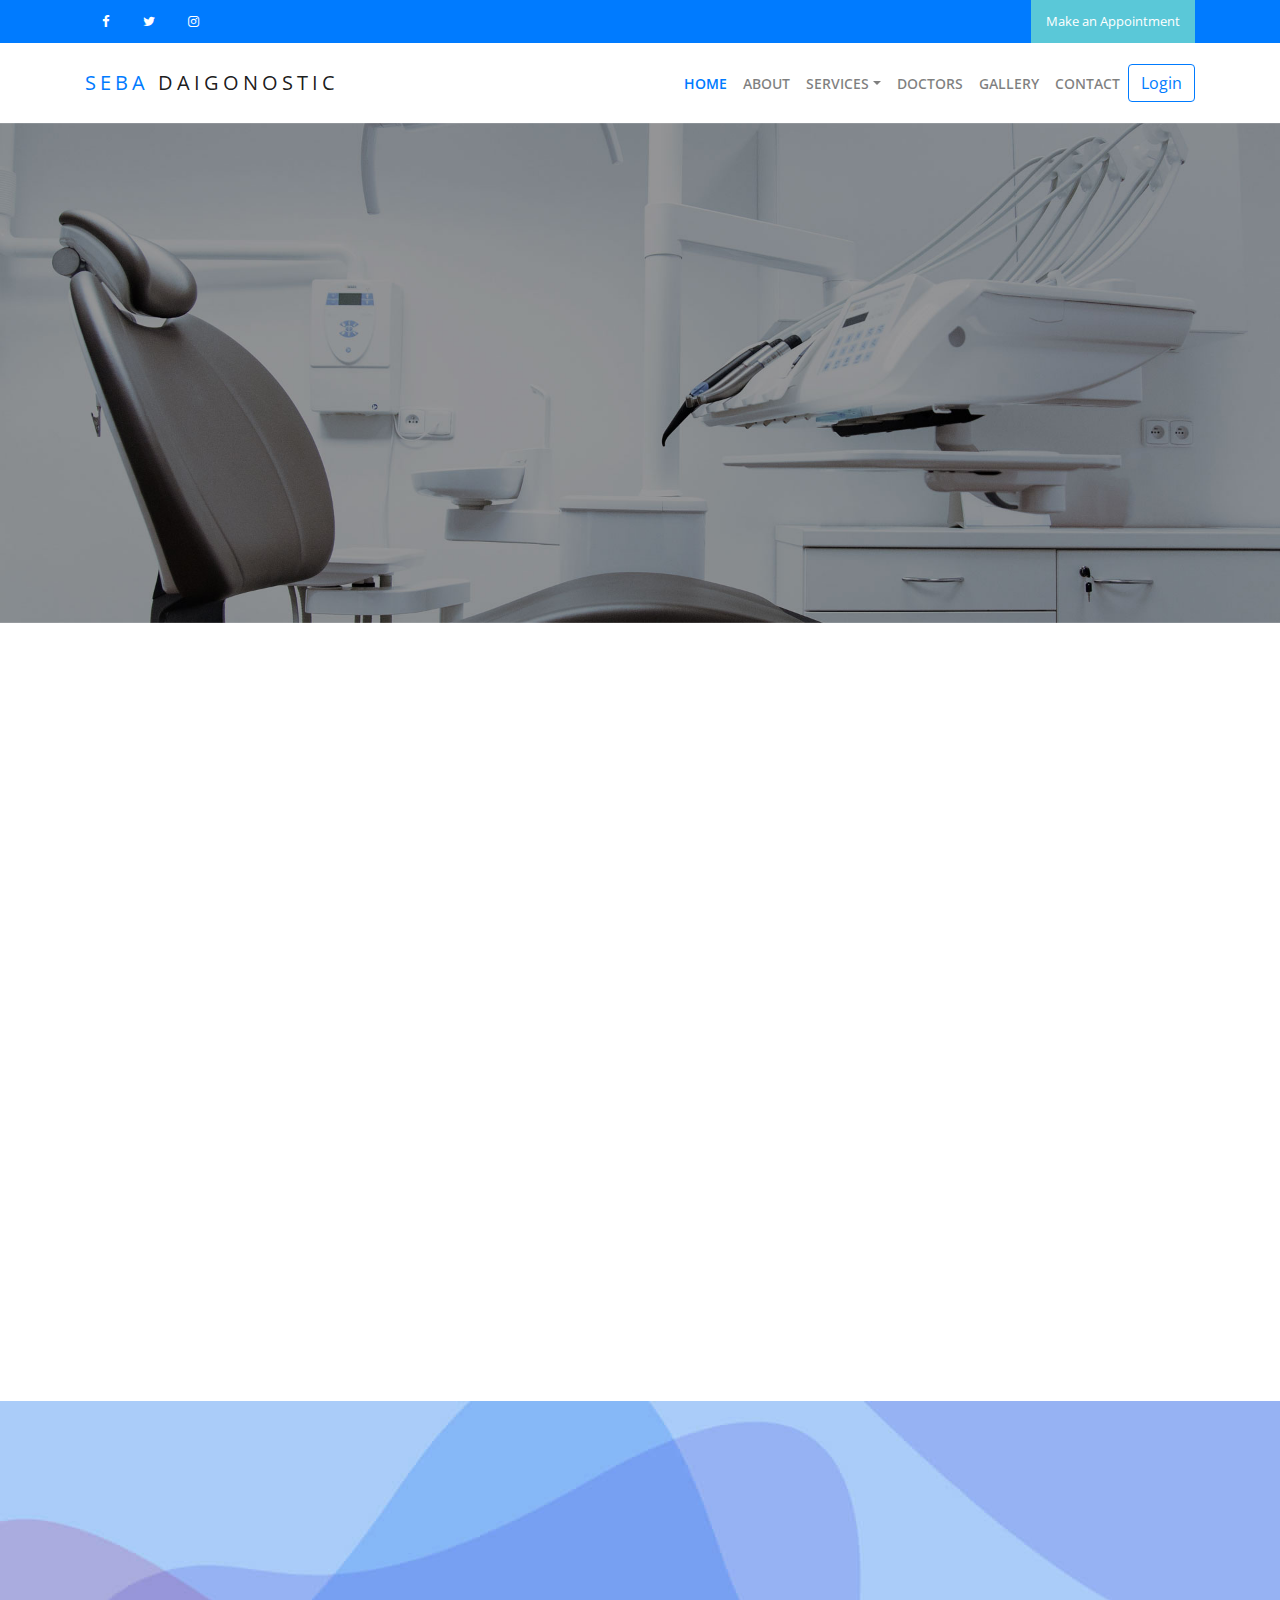
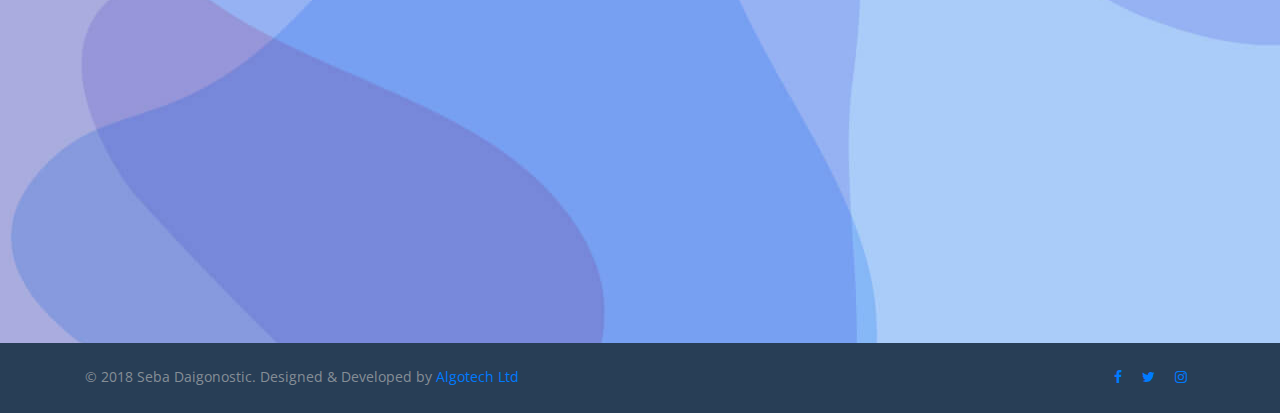
<file: hotnumber.html>
<!doctype html>
<html lang="en">
  <head>
    <title>Colorlib Medi+</title>
    <meta charset="utf-8">
    <meta name="viewport" content="width=device-width, initial-scale=1, shrink-to-fit=no">

    <link href="https://fonts.googleapis.com/css?family=Open+Sans:300, 400, 700" rel="stylesheet">

    <link rel="stylesheet" href="css/bootstrap.css">
    <link rel="stylesheet" href="css/animate.css">
    <link rel="stylesheet" href="css/owl.carousel.min.css">
    <link rel="stylesheet" href="css/bootstrap-datepicker.css">
    <link rel="stylesheet" href="css/jquery.timepicker.css">

    <link rel="stylesheet" href="fonts/ionicons/css/ionicons.min.css">
    <link rel="stylesheet" href="fonts/fontawesome/css/font-awesome.min.css">
    <link rel="stylesheet" href="fonts/flaticon/font/flaticon.css">


    <!-- Theme Style -->
    <link rel="stylesheet" href="css/style.css">
  </head>
  <body>
    
   </head>
  <body>
    
    <header role="banner">
      <div class="top-bar">
        <div class="container">
          <div class="row">
            <div class="col-md-6 col-sm-6 col-5">
              <ul class="social list-unstyled">
                <li><a href="#"><span class="fa fa-facebook"></span></a></li>
                <li><a href="#"><span class="fa fa-twitter"></span></a></li>
                <li><a href="#"><span class="fa fa-instagram"></span></a></li>
              </ul>
            </div>
            <div class="col-md-6 col-sm-6 col-7 text-right">
              <p class="mb-0">
                <a href="#" class="cta-btn" data-toggle="modal" data-target="#modalAppointment">Make an Appointment</a></p>
            </div>
          </div>
        </div>
      </div>
      <nav class="navbar navbar-expand-lg navbar-light bg-light" id="sticker">
        <div class="container">
          <a class="navbar-brand" href="index.html"> <span>Seba</span> Daigonostic </a>
          <button class="navbar-toggler" type="button" data-toggle="collapse" data-target="#navbarsExample05" aria-controls="navbarsExample05" aria-expanded="false" aria-label="Toggle navigation">
            <span class="navbar-toggler-icon"></span>
          </button>

          <div class="collapse navbar-collapse" id="navbarsExample05">
            <ul class="navbar-nav ml-auto text-uppercase">
              <li class="nav-item">
                <a class="nav-link active" href="index.html">Home</a>
              </li>
			     <li class="nav-item">
                <a class="nav-link" href="about.html">About</a>
              </li>
              <li class="nav-item dropdown">
                <a class="nav-link dropdown-toggle" href="services.html" id="dropdown04" data-toggle="dropdown" aria-haspopup="true" aria-expanded="false">Services</a>
                <div class="dropdown-menu" aria-labelledby="dropdown04">
                  <a class="dropdown-item" href="Radiology & Imaging Services.html">Radiology & Imaging Services</a>
                  <a class="dropdown-item" href="pathology.html">Pathology Services</a>
                
                </div>

              </li>
			  
			  </li>
			     <li class="nav-item">
                <a class="nav-link" href="doctors.html">doctors</a>
              </li>
			  
             <!--  <li class="nav-item dropdown">
                <a class="nav-link dropdown-toggle" href="doctors.html" id="dropdown05" data-toggle="dropdown" aria-haspopup="true" aria-expanded="false">Doctors</a>
                <div class="dropdown-menu" aria-labelledby="dropdown05">
                  <a class="dropdown-item" href="doctors.html">Find Doctors</a>
                  <a class="dropdown-item" href="#">Practitioner</a>
                </div>
              </li> -->
             <!--  <!-- <li class="nav-item">
                <a class="nav-link" href="news.html">News</a>
              </li> -->
            <li class="nav-item">
               <a class="nav-link" href="gallery.html">gallery</a>
              </li>
              <li class="nav-item">
                <a class="nav-link" href="contact.html">Contact</a>
              </li>
            </ul>
			
          </div>
		   <form class="form-inline my-2 my-lg-0">
		   <a href="" class="btn btn-outline-primary my-2 my-sm-0">Login</a>
    </form>
        </div>
      </nav>
    </header>
    <!-- END header -->

    
    <section class="home-slider inner-page owl-carousel">
      <div class="slider-item" style="background-image: url('img/slider-2.jpg');">
        
        <div class="container">
          <div class="row slider-text align-items-center">
            <div class="col-md-7 col-sm-12 element-animate">
              <h1>Services</h1>
              <p>Lorem ipsum dolor sit amet, consectetur adipisicing elit. Commodi unde impedit, necessitatibus, soluta sit quam minima expedita atque corrupti reiciendis.</p>
            </div>
          </div>
        </div>

      </div>

    </section>
    <!-- END slider -->

    <section class="section">
      <div class="container">
        <div class="row">
          <div class="col-md-3 element-animate">
            <div class="media d-block media-feature text-center mb-5">
              <span class="icon"><img src="img/icon/f-icon-4.png" alt="" /></span>
              <div class="media-body">
                <h3 class="mt-0 text-black">Sylhet</h3>
                <p>+039431985</p>
                
              </div>
            </div>
          </div>
        
          <div class="col-md-3 element-animate">
            <div class="media d-block media-feature text-center mb-5">
              <span class="icon"><img src="img/icon/f-icon-4.png" alt="" /></span>
              <div class="media-body">
                <h3 class="mt-0 text-black">Sylhet</h3>
                <p>+039431985</p>
                
              </div>
            </div>
          </div>
		  
		  <div class="col-md-3 element-animate">
            <div class="media d-block media-feature text-center mb-5">
              <span class="icon"><img src="img/icon/f-icon-4.png" alt="" /></span>
              <div class="media-body">
                <h3 class="mt-0 text-black">Sylhet</h3>
                <p>+039431985</p>
                
              </div>
            </div>
          </div>
		  <div class="col-md-3 element-animate">
            <div class="media d-block media-feature text-center mb-5">
              <span class="icon"><img src="img/icon/f-icon-4.png" alt="" /></span>
              <div class="media-body">
                <h3 class="mt-0 text-black">Sylhet</h3>
                <p>+039431985</p>
                
              </div>
            </div>
          </div>
          </div>
		  
		   <div class="row">
          <div class="col-md-3 element-animate">
            <div class="media d-block media-feature text-center mb-5">
              <span class="icon"><img src="img/icon/f-icon-4.png" alt="" /></span>
              <div class="media-body">
                <h3 class="mt-0 text-black">Sylhet</h3>
                <p>+039431985</p>
                
              </div>
            </div>
          </div>
        
          <div class="col-md-3 element-animate">
            <div class="media d-block media-feature text-center mb-5">
              <span class="icon"><img src="img/icon/f-icon-4.png" alt="" /></span>
              <div class="media-body">
                <h3 class="mt-0 text-black">Sylhet</h3>
                <p>+039431985</p>
                
              </div>
            </div>
          </div>
		  
		  <div class="col-md-3 element-animate">
            <div class="media d-block media-feature text-center mb-5">
              <span class="icon"><img src="img/icon/f-icon-4.png" alt="" /></span>
              <div class="media-body">
                <h3 class="mt-0 text-black">Sylhet</h3>
                <p>+039431985</p>
                
              </div>
            </div>
          </div>
		  <div class="col-md-3 element-animate">
            <div class="media d-block media-feature text-center mb-5">
              <span class="icon"><img src="img/icon/f-icon-4.png" alt="" /></span>
              <div class="media-body">
                <h3 class="mt-0 text-black">Sylhet</h3>
                <p>+039431985</p>
                
              </div>
            </div>
          </div>
          </div>
		  
		   <div class="row">
          <div class="col-md-3 element-animate">
            <div class="media d-block media-feature text-center mb-5">
              <span class="icon"><img src="img/icon/f-icon-4.png" alt="" /></span>
              <div class="media-body">
                <h3 class="mt-0 text-black">Sylhet</h3>
                <p>+039431985</p>
                
              </div>
            </div>
          </div>
        
          <div class="col-md-3 element-animate">
            <div class="media d-block media-feature text-center mb-5">
              <span class="icon"><img src="img/icon/f-icon-4.png" alt="" /></span>
              <div class="media-body">
                <h3 class="mt-0 text-black">Sylhet</h3>
                <p>+039431985</p>
                
              </div>
            </div>
          </div>
		  
		  <div class="col-md-3 element-animate">
            <div class="media d-block media-feature text-center mb-5">
              <span class="icon"><img src="img/icon/f-icon-4.png" alt="" /></span>
              <div class="media-body">
                <h3 class="mt-0 text-black">Sylhet</h3>
                <p>+039431985</p>
                
              </div>
            </div>
          </div>
		  <div class="col-md-3 element-animate">
            <div class="media d-block media-feature text-center mb-5">
              <span class="icon"><img src="img/icon/f-icon-4.png" alt="" /></span>
              <div class="media-body">
                <h3 class="mt-0 text-black">Sylhet</h3>
                <p>+039431985</p>
                
              </div>
            </div>
          </div>
          </div>
        </div>
        
        
      </div>
    </section>
    <!-- END section -->

    
    <!-- END section -->

    <!-- END cta-link -->
 <footer class="site-footer" role="contentinfo"  style="background-image: url(img/footer-bg.jpg); background-repeat:no-repeat;">
      <div class="container">
        <div class="row element-animate">
          <div class="col-md-3 mb-5">
            <h3>Services</h3>
            <ul class="footer-link list-unstyled">
              <li><a href="#">Find a doctor</a></li>
              <li><a href="#">Urgent Care</a></li>
              <li><a href="#">Emergency Care</a></li>
              <li><a href="#">Procedures &amp; Treatments</a></li>
              <li><a href="#">Online Services</a></li>
            </ul>
          </div>
         
          
          <div class="col-md-3 mb-5">
            <h3>Location &amp; Contact</h3>
            <p class="mb-5">134 Street Name, City Name Here, United States</p>

            <h4 class="text-uppercase mb-3 h6 text-white">Email</h5>
            <p class="mb-5"><a href="mailto:info@yourdomain.com">info@yourdomain.com</a></p>
            
            <h4 class="text-uppercase mb-3 h6 text-white">Phone</h5>
            <p>+1 24 435 3533</p>

          </div>
		  <div class="col-md-6">
			<div class="google_map">
				<iframe src="https://www.google.com/maps/embed?pb=!1m18!1m12!1m3!1d3619.185460786864!2d91.8753435145504!3d24.891654784039325!2m3!1f0!2f0!3f0!3m2!1i1024!2i768!4f13.1!3m3!1m2!1s0x3751ab2cd07daf7b%3A0x6b15e9357e82b123!2sIbn%20Sina%20Hospital%20Sylhet%20Ltd!5e0!3m2!1sen!2sbd!4v1569998871813!5m2!1sen!2sbd" width="600" height="400" frameborder="0" style="border:0;" allowfullscreen=""></iframe>
			</div>
		  </div>
        </div>
      </div>
    </footer>
	
	<div class="copyright pb-2 pt-1">
		<div class="container">
			
        <div class="row pt-md-3 ">
          <div class="col-md-12">
      
          </div>
          <div class="col-md-6 col-sm-12 copyright">
            <p>&copy; 2018 Seba Daigonostic. Designed &amp; Developed by <a href="#">Algotech Ltd</a></p>
          </div>
          <div class="col-md-6 col-sm-12 text-md-right text-sm-left">
            <a href="#" class="p-2"><span class="fa fa-facebook"></span></a>
            <a href="#" class="p-2"><span class="fa fa-twitter"></span></a>
            <a href="#" class="p-2"><span class="fa fa-instagram"></span></a>
          </div>
        </div>
		</div>
	</div>
    <!-- END footer -->


    <!-- Modal -->
    <div class="modal fade" id="modalAppointment" tabindex="-1" role="dialog" aria-labelledby="modalAppointmentLabel" aria-hidden="true">
      <div class="modal-dialog" role="document">
        <div class="modal-content">
          <div class="modal-header">
            <h5 class="modal-title" id="modalAppointmentLabel">Appointment</h5>
            <button type="button" class="close" data-dismiss="modal" aria-label="Close">
              <span aria-hidden="true">&times;</span>
            </button>
          </div>
          <div class="modal-body">
            <form action="#">
              <div class="form-group">
                <label for="appointment_name" class="text-black">Full Name</label>
                <input type="text" class="form-control" id="appointment_name">
              </div>
              <div class="form-group">
                <label for="appointment_email" class="text-black">Email</label>
                <input type="text" class="form-control" id="appointment_email">
              </div>
              <div class="row">
                <div class="col-md-6">
                  <div class="form-group">
                    <label for="appointment_date" class="text-black">Date</label>
                    <input type="text" class="form-control" id="appointment_date">
                  </div>    
                </div>
                <div class="col-md-6">
                  <div class="form-group">
                    <label for="appointment_time" class="text-black">Time</label>
                    <input type="text" class="form-control" id="appointment_time">
                  </div>
                </div>
              </div>
              

              <div class="form-group">
                <label for="appointment_message" class="text-black">Message</label>
                <textarea name="" id="appointment_message" class="form-control" cols="30" rows="10"></textarea>
              </div>
              <div class="form-group">
                <input type="submit" value="Send Message" class="btn btn-primary">
              </div>
            </form>
          </div>
          
        </div>
      </div>
    </div>

    <script src="js/jquery-3.2.1.min.js"></script>
    <script src="js/popper.min.js"></script>
    <script src="js/bootstrap.min.js"></script>
    <script src="js/owl.carousel.min.js"></script>
    <script src="js/bootstrap-datepicker.js"></script>
    <script src="js/jquery.timepicker.min.js"></script>
    <script src="js/jquery.waypoints.min.js"></script>
    <script src="js/main.js"></script>
	 <script type="text/javascript">
    $(document).ready(function() {
		var s = $("#sticker");
		var pos = s.position();                   
		$(window).scroll(function() {
			var windowpos = $(window).scrollTop();
			if (windowpos >= pos.top) {
				s.addClass("stick");
			} else {
				s.removeClass("stick");
			}
		});
	});
    </script>
  </body>
</html>
</file>
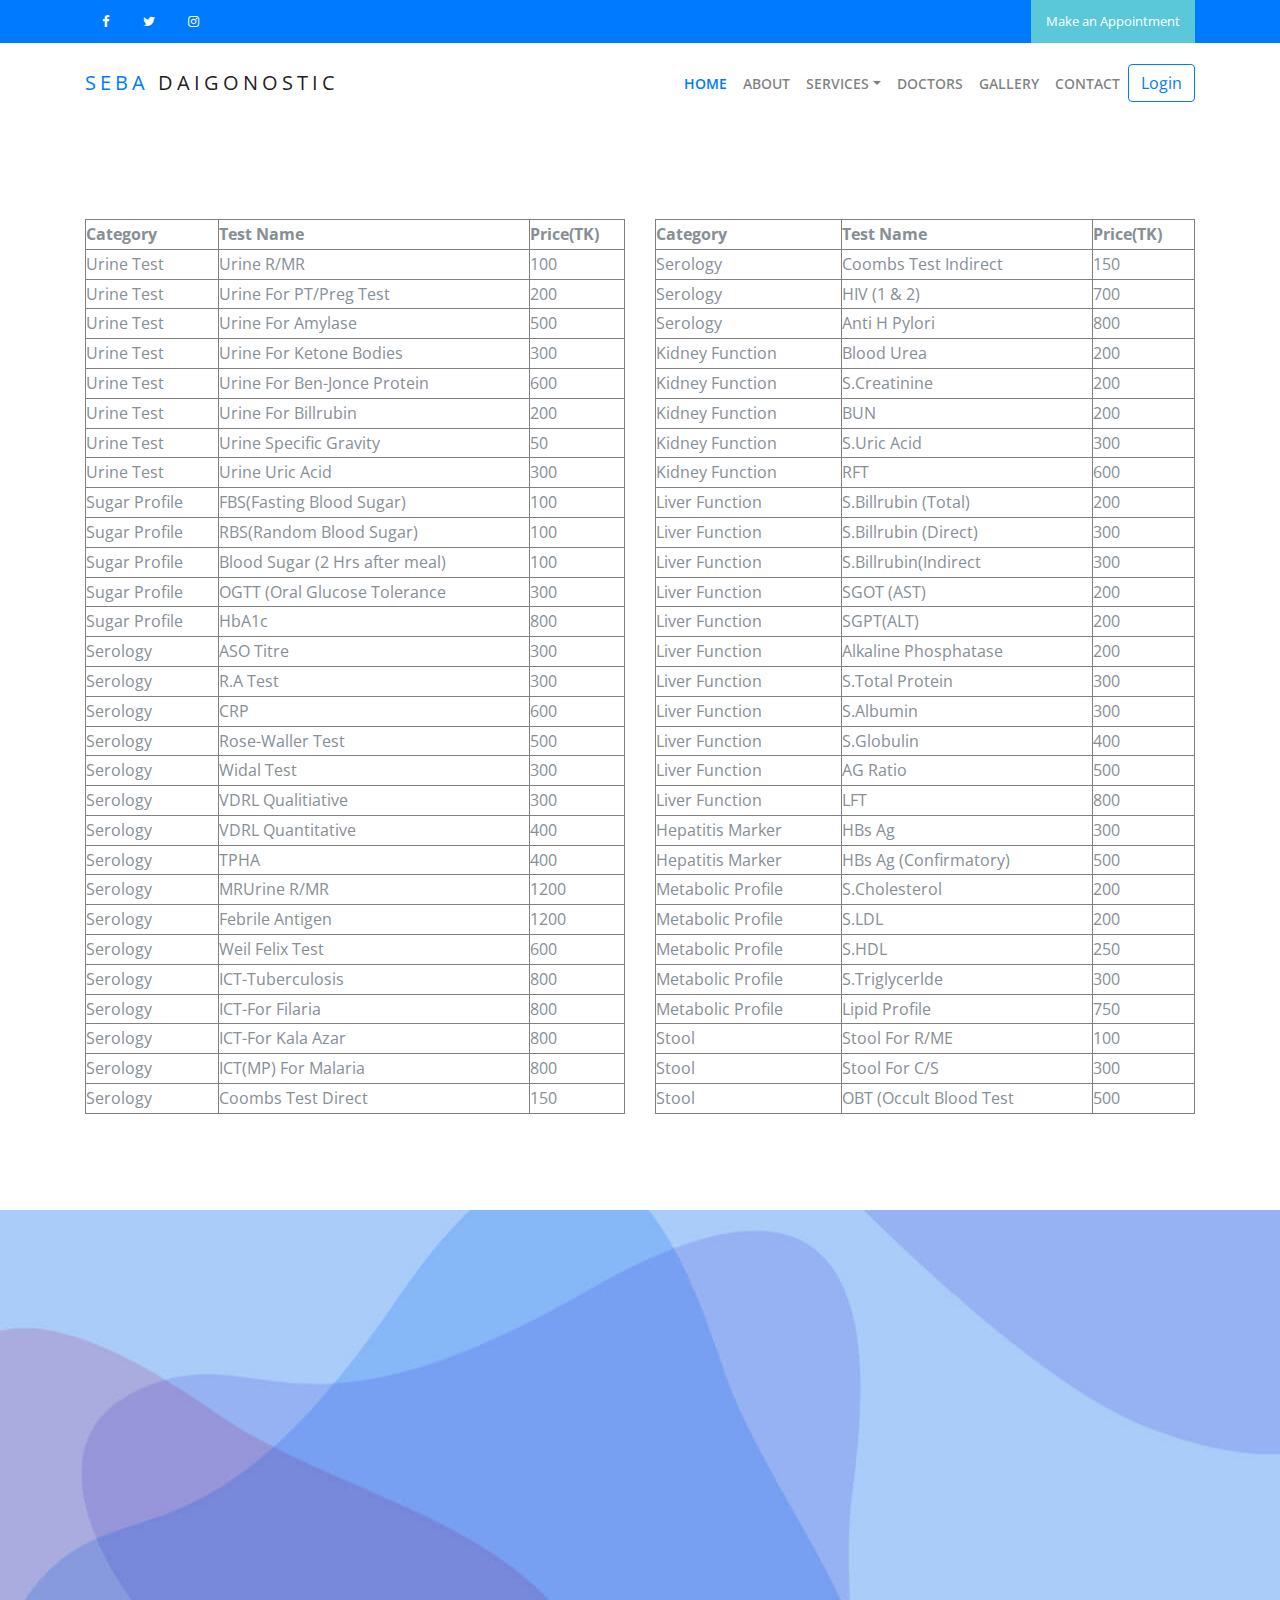
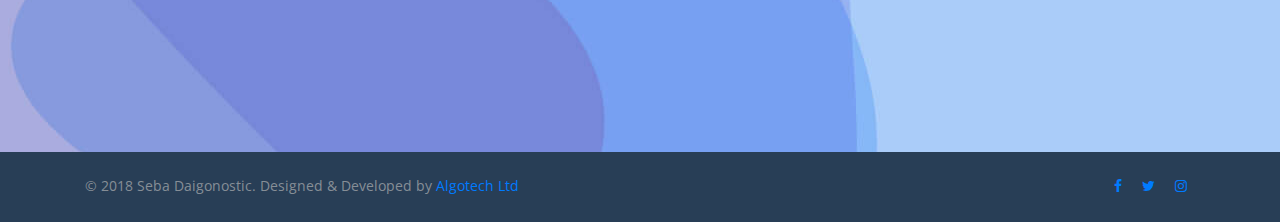
<file: pathology.html>
<!doctype html>
<html lang="en">
  <head>
    <title>Colorlib Medi+</title>
    <meta charset="utf-8">
    <meta name="viewport" content="width=device-width, initial-scale=1, shrink-to-fit=no">

    <link href="https://fonts.googleapis.com/css?family=Open+Sans:300, 400, 700" rel="stylesheet">

    <link rel="stylesheet" href="css/bootstrap.css">
    <link rel="stylesheet" href="css/animate.css">
    <link rel="stylesheet" href="css/owl.carousel.min.css">
    <link rel="stylesheet" href="css/bootstrap-datepicker.css">
    <link rel="stylesheet" href="css/jquery.timepicker.css">

    <link rel="stylesheet" href="fonts/ionicons/css/ionicons.min.css">
    <link rel="stylesheet" href="fonts/fontawesome/css/font-awesome.min.css">
    <link rel="stylesheet" href="fonts/flaticon/font/flaticon.css">


    <!-- Theme Style -->
    <link rel="stylesheet" href="css/style.css">
  </head>
  <body>
    
    <header role="banner">
      <div class="top-bar">
        <div class="container">
          <div class="row">
            <div class="col-md-6 col-sm-6 col-5">
              <ul class="social list-unstyled">
                <li><a href="#"><span class="fa fa-facebook"></span></a></li>
                <li><a href="#"><span class="fa fa-twitter"></span></a></li>
                <li><a href="#"><span class="fa fa-instagram"></span></a></li>
              </ul>
            </div>
            <div class="col-md-6 col-sm-6 col-7 text-right">
              <p class="mb-0">
                <a href="#" class="cta-btn" data-toggle="modal" data-target="#modalAppointment">Make an Appointment</a></p>
            </div>
          </div>
        </div>
      </div>
      <nav class="navbar navbar-expand-lg navbar-light bg-light" id="sticker">
        <div class="container">
          <a class="navbar-brand" href="index.html"> <span>Seba</span> Daigonostic </a>
          <button class="navbar-toggler" type="button" data-toggle="collapse" data-target="#navbarsExample05" aria-controls="navbarsExample05" aria-expanded="false" aria-label="Toggle navigation">
            <span class="navbar-toggler-icon"></span>
          </button>

          <div class="collapse navbar-collapse" id="navbarsExample05">
            <ul class="navbar-nav ml-auto text-uppercase">
              <li class="nav-item">
                <a class="nav-link active" href="index.html">Home</a>
              </li>
			     <li class="nav-item">
                <a class="nav-link" href="about.html">About</a>
              </li>
              <li class="nav-item dropdown">
                <a class="nav-link dropdown-toggle" href="services.html" id="dropdown04" data-toggle="dropdown" aria-haspopup="true" aria-expanded="false">Services</a>
                <div class="dropdown-menu" aria-labelledby="dropdown04">
                  <a class="dropdown-item" href="Radiology & Imaging Services.html">Radiology & Imaging Services</a>
                  <a class="dropdown-item" href="pathology.html">Pathology Services</a>
                
                </div>

              </li>
			  
			  </li>
			     <li class="nav-item">
                <a class="nav-link" href="doctors.html">doctors</a>
              </li>
			  
             <!--  <li class="nav-item dropdown">
                <a class="nav-link dropdown-toggle" href="doctors.html" id="dropdown05" data-toggle="dropdown" aria-haspopup="true" aria-expanded="false">Doctors</a>
                <div class="dropdown-menu" aria-labelledby="dropdown05">
                  <a class="dropdown-item" href="doctors.html">Find Doctors</a>
                  <a class="dropdown-item" href="#">Practitioner</a>
                </div>
              </li> -->
             <!--  <!-- <li class="nav-item">
                <a class="nav-link" href="news.html">News</a>
              </li> -->
            <li class="nav-item">
                <a class="nav-link" href="gallery.html">gallery</a>
              </li>
              <li class="nav-item">
                <a class="nav-link" href="contact.html">Contact</a>
              </li>
			 
            </ul>
			
          </div>
		   <form class="form-inline my-2 my-lg-0">
		   <a href="" class="btn btn-outline-primary my-2 my-sm-0">Login</a>
    </form>
        </div>
      </nav>
    </header>
    <!-- END header -->

    
    <section class=" mt-5 pb-5 mb-5">
	
	 
	
	<div class="container">
		<div class="row">
			<div class="col-md-6 col-sm-12 col-12 pt-5">
				<table border="1" width="100%;">
			<tr>
			<th>Category</th>
			<th>Test Name</th>
			<th>Price(TK)</th>
			</tr>
			
			<tr>
			<td>Urine Test</td>
			<td>Urine R/MR</td>
			<td>100</td>
			</tr>
			
			<tr>
				<td>Urine Test</td>
				<td>Urine For PT/Preg Test</td>
				<td>200</td>
			</tr>
			<tr>
				<td>Urine Test</td>
				<td>Urine For Amylase</td>
				<td>500</td>
			</tr>
			<tr>
				<td>Urine Test</td>
				<td>Urine For Ketone Bodies</td>
				<td>300</td>
			</tr>
			<tr>
				<td>Urine Test</td>
				<td>Urine For Ben-Jonce Protein</td>
				<td>600</td>
			</tr>
			<tr>
				<td>Urine Test</td>
				<td>Urine For Billrubin</td>
				<td>200</td>
			</tr>
			<tr>
				<td>Urine Test</td>
				<td>Urine Specific Gravity</td>
				<td>50</td>
			</tr>
			<tr>
				<td>Urine Test</td>
				<td>Urine Uric Acid</td>
				<td>300</td>
			</tr>
			<tr>
				<td>Sugar Profile</td>
				<td>FBS(Fasting Blood Sugar)</td>
				<td>100</td>
			</tr>
			<tr>
				<td>Sugar Profile</td>
				<td>RBS(Random Blood Sugar)</td>
				<td>100</td>
			</tr>
			<tr>
				<td>Sugar Profile</td>
				<td>Blood Sugar (2 Hrs after meal)</td>
				<td>100</td>
			</tr>
			<tr>
				<td>Sugar Profile</td>
				<td>OGTT (Oral Glucose Tolerance</td>
				<td>300</td>
			</tr>
			<tr>
				<td>Sugar Profile</td>
				<td>HbA1c</td>
				<td>800</td>
			</tr>
			<tr>
				<td>Serology</td>
				<td>ASO Titre</td>
				<td>300</td>
			</tr>
			<tr>
				<td>Serology</td>
				<td>R.A Test</td>
				<td>300</td>
			</tr>
			<tr>
				<td>Serology</td>
				<td>CRP</td>
				<td>600</td>
			</tr>
			<tr>
				<td>Serology</td>
				<td>Rose-Waller Test</td>
				<td>500</td>
			</tr>
			<tr>
				<td>Serology</td>
				<td>Widal Test</td>
				<td>300</td>
			</tr>
			<tr>
				<td>Serology</td>
				<td>VDRL Qualitiative</td>
				<td>300</td>
			</tr>
			<tr>
				<td>Serology</td>
				<td>VDRL Quantitative</td>
				<td>400</td>
			</tr>
			<tr>
				<td>Serology</td>
				<td>TPHA</td>
				<td>400</td>
			</tr>
			<tr>
			<td>Serology</td>
			<td>MRUrine R/MR</td>
			<td>1200</td>
			</tr>
			
			<tr>
				<td>Serology</td>
				<td>Febrile Antigen</td>
				<td>1200</td>
			</tr>
			<tr>
				<td>Serology</td>
				<td>Weil Felix Test</td>
				<td>600</td>
			</tr>
			<tr>
				<td>Serology</td>
				<td>ICT-Tuberculosis</td>
				<td>800</td>
			</tr>
			<tr>
				<td>Serology</td>
				<td>ICT-For Filaria</td>
				<td>800</td>
			</tr>
			<tr>
				<td>Serology</td>
				<td>ICT-For Kala Azar</td>
				<td>800</td>
			</tr>
			<tr>
				<td>Serology</td>
				<td>ICT(MP) For Malaria</td>
				<td>800</td>
			</tr>
			<tr>
				<td>Serology</td>
				<td>Coombs Test Direct</td>
				<td>150</td>
			</tr>
		</table>
			</div>
			
			
			
			<div class="col-md-6 col-sm-12 col-12 pt-5">
				<table border="1" width="100%;">
			<tr>
			<th>Category</th>
			<th>Test Name</th>
			<th>Price(TK)</th>
			</tr>
			
			
			<tr>
				<td>Serology</td>
				<td>Coombs Test Indirect</td>
				<td>150</td>
			</tr>
			<tr>
				<td>Serology</td>
				<td>HIV (1 & 2)</td>
				<td>700</td>
			</tr>
			<tr>
				<td>Serology</td>
				<td>Anti H Pylori</td>
				<td>800</td>
			</tr>
			<tr>
				<td>Kidney Function</td>
				<td>Blood Urea</td>
				<td>200</td>
			</tr>
			<tr>
				<td>Kidney Function</td>
				<td>S.Creatinine</td>
				<td>200</td>
			</tr>
			<tr>
				<td>Kidney Function</td>
				<td>BUN</td>
				<td>200</td>
			</tr>
			<tr>
				<td>Kidney Function</td>
				<td>S.Uric Acid</td>
				<td>300</td>
			</tr>
			<tr>
				<td>Kidney Function</td>
				<td>RFT</td>
				<td>600</td>
			</tr>
			<tr>
				<td>Liver Function</td>
				<td>S.Billrubin (Total)</td>
				<td>200</td>
			</tr>
			<tr>
				<td>Liver Function</td>
				<td>S.Billrubin (Direct)</td>
				<td>300</td>
			</tr>
			<tr>
				<td>Liver Function</td>
				<td>S.Billrubin(Indirect</td>
				<td>300</td>
			</tr>
			<tr>
				<td>Liver Function</td>
				<td>SGOT (AST)</td>
				<td>200</td>
			</tr>
			<tr>
				<td>Liver Function</td>
				<td>SGPT(ALT)</td>
				<td>200</td>
			</tr>
			<tr>
				<td>Liver Function</td>
				<td>Alkaline Phosphatase</td>
				<td>200</td>
			</tr>
			<tr>
				<td>Liver Function</td>
				<td>S.Total Protein</td>
				<td>300</td>
			</tr>
			<tr>
				<td>Liver Function</td>
				<td>S.Albumin</td>
				<td>300</td>
			</tr>
			<tr>
				<td>Liver Function</td>
				<td>S.Globulin</td>
				<td>400</td>
			</tr>
			<tr>
				<td>Liver Function</td>
				<td>AG Ratio</td>
				<td>500</td>
			</tr>
			<tr>
				<td>Liver Function</td>
				<td>LFT</td>
				<td>800</td>
			</tr>
			<tr>
				<td>Hepatitis Marker</td>
				<td>HBs Ag</td>
				<td>300</td>
			</tr>
			<tr>
				<td>Hepatitis Marker</td>
				<td>HBs Ag (Confirmatory)</td>
				<td>500</td>
			</tr>
			<tr>
				<td>Metabolic Profile</td>
				<td>S.Cholesterol</td>
				<td>200</td>
			</tr>
			<tr>
				<td>Metabolic Profile</td>
				<td>S.LDL</td>
				<td>200</td>
			</tr>
			<tr>
				<td>Metabolic Profile</td>
				<td>S.HDL</td>
				<td>250</td>
			</tr>
			<tr>
				<td>Metabolic Profile</td>
				<td>S.Triglycerlde</td>
				<td>300</td>
			</tr>
			<tr>
				<td>Metabolic Profile</td>
				<td>Lipid Profile</td>
				<td>750</td>
			</tr>
			<tr>
				<td>Stool</td>
				<td>Stool For R/ME</td>
				<td>100</td>
			</tr>
			<tr>
				<td>Stool</td>
				<td>Stool For C/S</td>
				<td>300</td>
			</tr>
			<tr>
				<td>Stool</td>
				<td>OBT (Occult Blood Test</td>
				<td>500</td>
			</tr>
		</table>
			</div>
		</div>
	
	
	
	</div>
    
    <!-- END section -->

   

  </section>
    <!-- END cta-link -->


    <footer class="site-footer" role="contentinfo"  style="background-image: url(img/footer-bg.jpg); background-repeat:no-repeat;">
      <div class="container">
        <div class="row element-animate">
          <div class="col-md-3 mb-5">
            <h3>Services</h3>
            <ul class="footer-link list-unstyled">
              <li><a href="#">Find a doctor</a></li>
              <li><a href="#">Urgent Care</a></li>
              <li><a href="#">Emergency Care</a></li>
              <li><a href="#">Procedures &amp; Treatments</a></li>
              <li><a href="#">Online Services</a></li>
            </ul>
          </div>
         
          
          <div class="col-md-3 mb-5">
            <h3>Location &amp; Contact</h3>
            <p class="mb-5">134 Street Name, City Name Here, United States</p>

            <h4 class="text-uppercase mb-3 h6 text-white">Email</h5>
            <p class="mb-5"><a href="mailto:info@yourdomain.com">info@yourdomain.com</a></p>
            
            <h4 class="text-uppercase mb-3 h6 text-white">Phone</h5>
            <p>+1 24 435 3533</p>

          </div>
		  <div class="col-md-6">
			<div class="google_map">
				<iframe src="https://www.google.com/maps/embed?pb=!1m18!1m12!1m3!1d3619.185460786864!2d91.8753435145504!3d24.891654784039325!2m3!1f0!2f0!3f0!3m2!1i1024!2i768!4f13.1!3m3!1m2!1s0x3751ab2cd07daf7b%3A0x6b15e9357e82b123!2sIbn%20Sina%20Hospital%20Sylhet%20Ltd!5e0!3m2!1sen!2sbd!4v1569998871813!5m2!1sen!2sbd" width="600" height="400" frameborder="0" style="border:0;" allowfullscreen=""></iframe>
			</div>
		  </div>
        </div>
      </div>
    </footer>
	
<div class="copyright pb-2 pt-1">
		<div class="container">
			
        <div class="row pt-md-3">
          <div class="col-md-12">
      
          </div>
          <div class="col-md-6 col-sm-12 copyright">
            <p>&copy; 2018 Seba Daigonostic. Designed &amp; Developed by <a href="#">Algotech Ltd</a></p>
          </div>
          <div class="col-md-6 col-sm-12 text-md-right text-sm-left">
            <a href="#" class="p-2"><span class="fa fa-facebook"></span></a>
            <a href="#" class="p-2"><span class="fa fa-twitter"></span></a>
            <a href="#" class="p-2"><span class="fa fa-instagram"></span></a>
          </div>
        </div>
		</div>
	</div>
    <!-- END footer -->


    <!-- Modal -->
    <div class="modal fade" id="modalAppointment" tabindex="-1" role="dialog" aria-labelledby="modalAppointmentLabel" aria-hidden="true">
      <div class="modal-dialog" role="document">
        <div class="modal-content">
          <div class="modal-header">
            <h5 class="modal-title" id="modalAppointmentLabel">Our Objective</h5>
            <button type="button" class="close" data-dismiss="modal" aria-label="Close">
              <span aria-hidden="true">&times;</span>
            </button>
          </div>
          <div class="modal-body">
           <ul>
           	<li>To render the world standard diagnostic service to the people of the country at an affordable cost and in turn to limit the outflow of the patient abroad at the expense of heard earn foreign currency by providing quality diagnostic services</li>
           	<li>Out door basis treatment by renowned General Practitioners, Consultants and Professors in different medical fields.</li>
           	<li>To promote Health Education & Medical Services.</li>
           	<li>Day care Centre for follow-up cardiac renal and oncology patients.</li>
           	<li>Set up Satellite collection Centre.</li>
           	<li>To build a full fledged specialized (Tertiary) Hospital.</li>
           </ul>	
          </div>
          
        </div>
      </div>
    </div>

	

	
	
	
    <script src="js/jquery-3.2.1.min.js"></script>
    <script src="js/popper.min.js"></script>
    <script src="js/bootstrap.min.js"></script>
    <script src="js/owl.carousel.min.js"></script>
    <script src="js/bootstrap-datepicker.js"></script>
    <script src="js/jquery.timepicker.min.js"></script>
    <script src="js/jquery.waypoints.min.js"></script>
    <script src="js/main.js"></script>
	<script type="text/javascript">
    $(document).ready(function() {
		var s = $("#sticker");
		var pos = s.position();                   
		$(window).scroll(function() {
			var windowpos = $(window).scrollTop();
			if (windowpos >= pos.top) {
				s.addClass("stick");
			} else {
				s.removeClass("stick");
			}
		});
	});
    </script>
  </body>
</html>
</file>
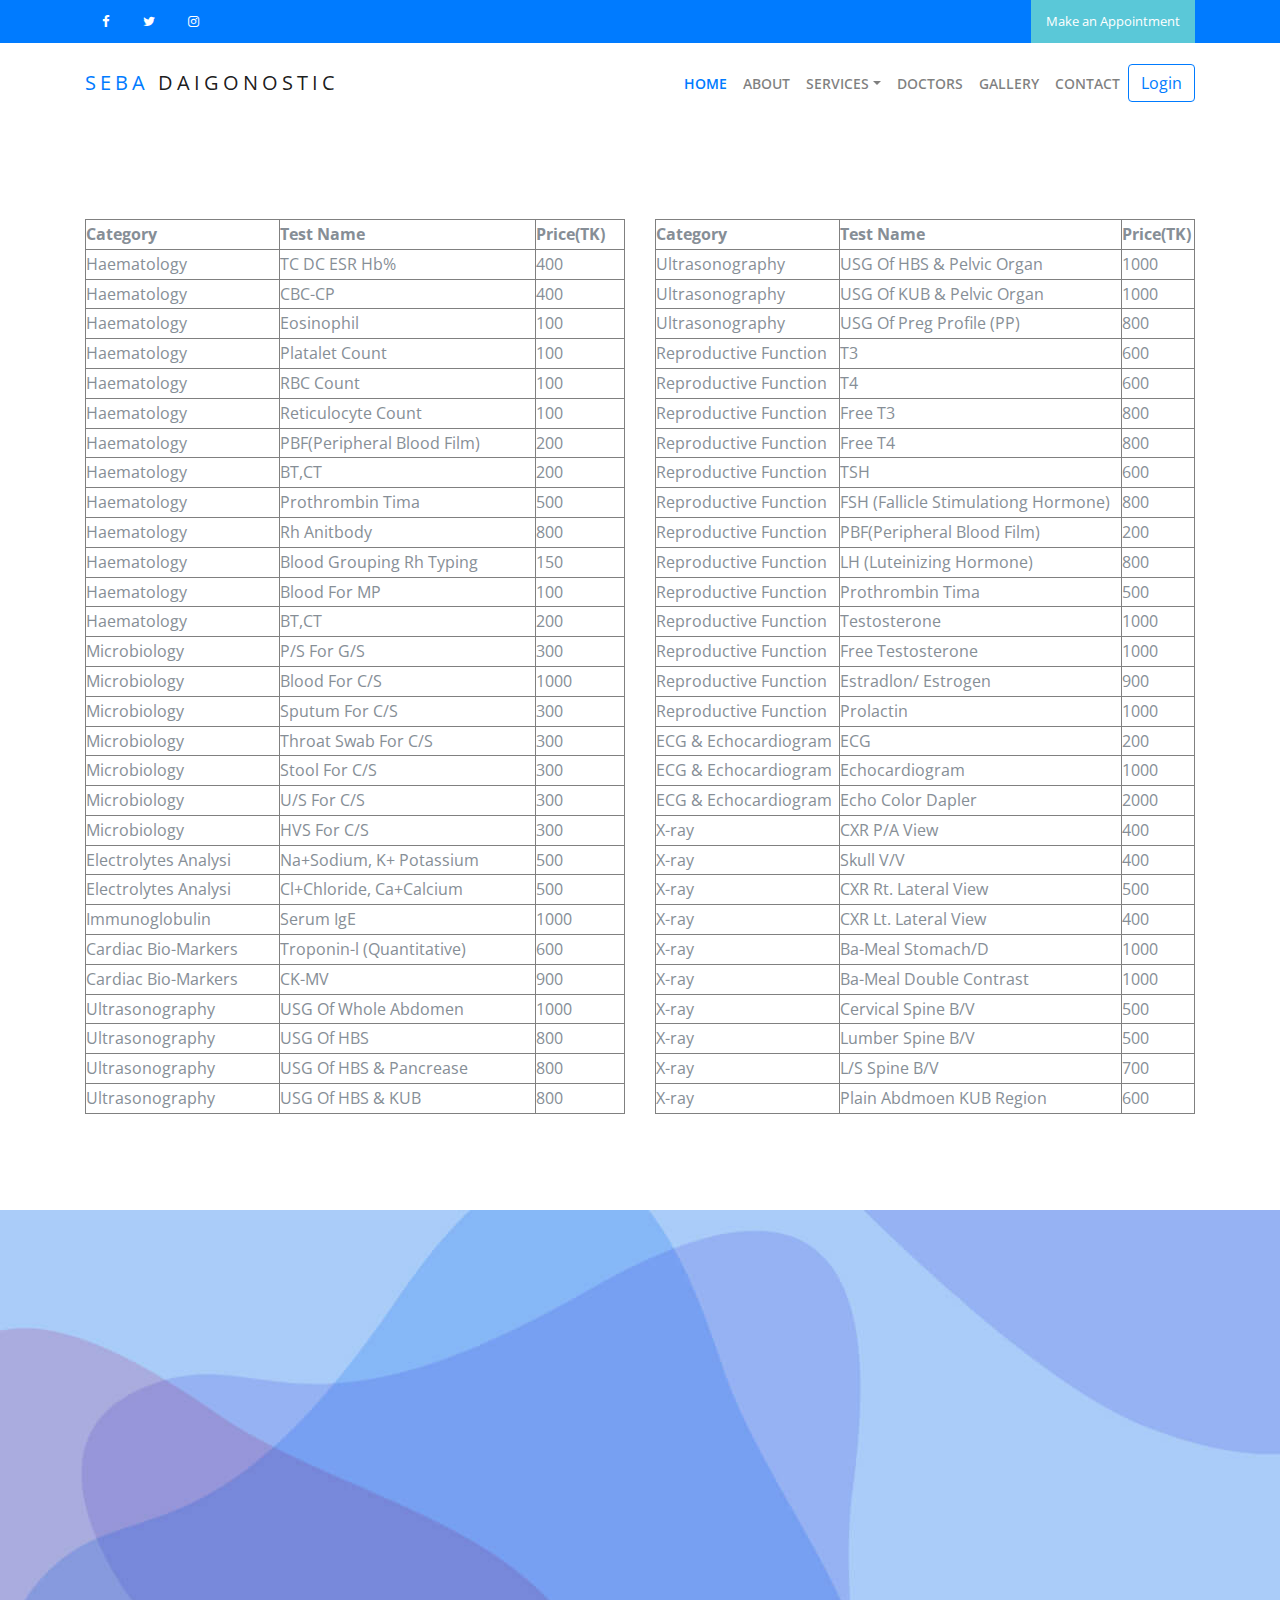
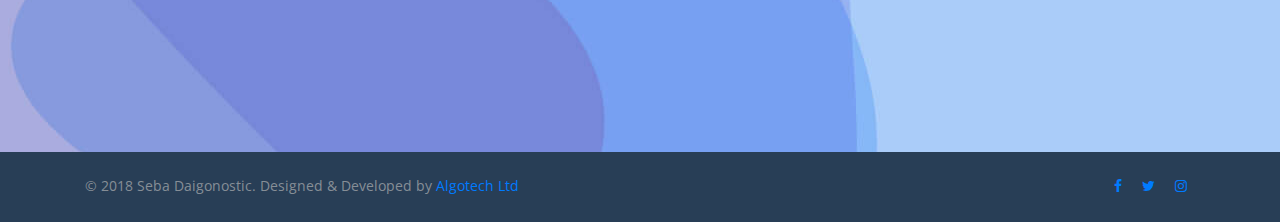
<file: Radiology & Imaging Services.html>
<!doctype html>
<html lang="en">
  <head>
    <title>Colorlib Medi+</title>
    <meta charset="utf-8">
    <meta name="viewport" content="width=device-width, initial-scale=1, shrink-to-fit=no">

    <link href="https://fonts.googleapis.com/css?family=Open+Sans:300, 400, 700" rel="stylesheet">

    <link rel="stylesheet" href="css/bootstrap.css">
    <link rel="stylesheet" href="css/animate.css">
    <link rel="stylesheet" href="css/owl.carousel.min.css">
    <link rel="stylesheet" href="css/bootstrap-datepicker.css">
    <link rel="stylesheet" href="css/jquery.timepicker.css">

    <link rel="stylesheet" href="fonts/ionicons/css/ionicons.min.css">
    <link rel="stylesheet" href="fonts/fontawesome/css/font-awesome.min.css">
    <link rel="stylesheet" href="fonts/flaticon/font/flaticon.css">


    <!-- Theme Style -->
    <link rel="stylesheet" href="css/style.css">
  </head>
  <body>
    
    <header role="banner">
      <div class="top-bar">
        <div class="container">
          <div class="row">
            <div class="col-md-6 col-sm-6 col-5">
              <ul class="social list-unstyled">
                <li><a href="#"><span class="fa fa-facebook"></span></a></li>
                <li><a href="#"><span class="fa fa-twitter"></span></a></li>
                <li><a href="#"><span class="fa fa-instagram"></span></a></li>
              </ul>
            </div>
            <div class="col-md-6 col-sm-6 col-7 text-right">
              <p class="mb-0">
                <a href="#" class="cta-btn" data-toggle="modal" data-target="#modalAppointment">Make an Appointment</a></p>
            </div>
          </div>
        </div>
      </div>
      <nav class="navbar navbar-expand-lg navbar-light bg-light" id="sticker">
        <div class="container">
          <a class="navbar-brand" href="index.html"> <span>Seba</span> Daigonostic </a>
          <button class="navbar-toggler" type="button" data-toggle="collapse" data-target="#navbarsExample05" aria-controls="navbarsExample05" aria-expanded="false" aria-label="Toggle navigation">
            <span class="navbar-toggler-icon"></span>
          </button>

          <div class="collapse navbar-collapse" id="navbarsExample05">
            <ul class="navbar-nav ml-auto text-uppercase">
              <li class="nav-item">
                <a class="nav-link active" href="index.html">Home</a>
              </li>
			     <li class="nav-item">
                <a class="nav-link" href="about.html">About</a>
              </li>
              <li class="nav-item dropdown">
                <a class="nav-link dropdown-toggle" href="services.html" id="dropdown04" data-toggle="dropdown" aria-haspopup="true" aria-expanded="false">Services</a>
                <div class="dropdown-menu" aria-labelledby="dropdown04">
                  <a class="dropdown-item" href="Radiology & Imaging Services.html">Radiology & Imaging Services</a>
                  <a class="dropdown-item" href="pathology.html">Pathology Services</a>
                
                </div>

              </li>
			  
			  </li>
			     <li class="nav-item">
                <a class="nav-link" href="doctors.html">doctors</a>
              </li>
			  
             <!--  <li class="nav-item dropdown">
                <a class="nav-link dropdown-toggle" href="doctors.html" id="dropdown05" data-toggle="dropdown" aria-haspopup="true" aria-expanded="false">Doctors</a>
                <div class="dropdown-menu" aria-labelledby="dropdown05">
                  <a class="dropdown-item" href="doctors.html">Find Doctors</a>
                  <a class="dropdown-item" href="#">Practitioner</a>
                </div>
              </li> -->
             <!--  <!-- <li class="nav-item">
                <a class="nav-link" href="news.html">News</a>
              </li> -->
           <li class="nav-item">
                <a class="nav-link" href="gallery.html">gallery</a>
              </li>
              <li class="nav-item">
                <a class="nav-link" href="contact.html">Contact</a>
              </li>
            </ul>
			
          </div>
		   <form class="form-inline my-2 my-lg-0">
		   <a href="" class="btn btn-outline-primary my-2 my-sm-0">Login</a>
    </form>
        </div>
      </nav>
    </header>
    <!-- END header -->

    
    <section class="mt-5 pb-5 mb-5">
	
	<div class="container">
	
			<div class="row">
				<div class="col-md-6 col-sm-12 col-12 pt-5">
					<table border="1" width="100%;">
			<tr>
			<th>Category</th>
			<th>Test Name</th>
			<th>Price(TK)</th>
			</tr>
			<tr>
				<td>Haematology</td>
				<td>TC DC ESR Hb%</td>
				<td>400</td>
			</tr>
			<tr>
				<td>Haematology</td>
				<td>CBC-CP</td>
				<td>400</td>
			</tr>
			<tr>
				<td>Haematology</td>
				<td>Eosinophil</td>
				<td>100</td>
			</tr>
			<tr>
				<td>Haematology</td>
				<td>Platalet Count</td>
				<td>100</td>
			</tr>
			<tr>
				<td>Haematology</td>
				<td>RBC Count</td>
				<td>100</td>
			</tr>
			<tr>
				<td>Haematology</td>
				<td>Reticulocyte Count</td>
				<td>100</td>
			</tr>
			<tr>
				<td>Haematology</td>
				<td>PBF(Peripheral Blood Film)</td>
				<td>200</td>
			</tr>
			<tr>
				<td>Haematology</td>
				<td>BT,CT</td>
				<td>200</td>
			</tr>
			<tr>
				<td>Haematology</td>
				<td>Prothrombin Tima</td>
				<td>500</td>
			</tr>
			<tr>
				<td>Haematology</td>
				<td>Rh Anitbody</td>
				<td>800</td>
			</tr>
			<tr>
				<td>Haematology</td>
				<td>Blood Grouping Rh Typing</td>
				<td>150</td>
			</tr>
			<tr>
				<td>Haematology</td>
				<td>Blood For MP</td>
				<td>100</td>
			</tr>
			<tr>
				<td>Haematology</td>
				<td>BT,CT</td>
				<td>200</td>
			</tr>
			
			<tr>
				<td>Microbiology</td>
				<td>P/S For G/S</td>
				<td>300</td>
			</tr>
			<tr>
				<td>Microbiology</td>
				<td>Blood For C/S</td>
				<td>1000</td>
			</tr>
			<tr>
				<td>Microbiology</td>
				<td>Sputum For C/S</td>
				<td>300</td>
			</tr>
			<tr>
				<td>Microbiology</td>
				<td>Throat Swab For C/S</td>
				<td>300</td>
			</tr>
			<tr>
				<td>Microbiology</td>
				<td>Stool For C/S</td>
				<td>300</td>
			</tr>
			<tr>
				<td>Microbiology</td>
				<td>U/S For C/S</td>
				<td>300</td>
			</tr>
			<tr>
				<td>Microbiology</td>
				<td>HVS For C/S</td>
				<td>300</td>
			</tr>
			<tr>
				<td>Electrolytes Analysi</td>
				<td>Na+Sodium, K+ Potassium</td>
				<td>500</td>
			</tr>
			<tr>
				<td>Electrolytes Analysi</td>
				<td>Cl+Chloride, Ca+Calcium</td>
				<td>500</td>
			</tr>
			<tr>
				<td>Immunoglobulin</td>
				<td>Serum IgE</td>
				<td>1000</td>
			</tr>
			<tr>
				<td>Cardiac Bio-Markers</td>
				<td>Troponin-l (Quantitative)</td>
				<td>600</td>
			</tr>
			<tr>
				<td>Cardiac Bio-Markers</td>
				<td>CK-MV</td>
				<td>900</td>
			</tr>
			<tr>
				<td>Ultrasonography</td>
				<td>USG Of Whole Abdomen</td>
				<td>1000</td>
			</tr>
			<tr>
				<td>Ultrasonography</td>
				<td>USG Of HBS</td>
				<td>800</td>
			</tr>
			<tr>
				<td>Ultrasonography</td>
				<td>USG Of HBS & Pancrease</td>
				<td>800</td>
			</tr>
			<tr>
				<td>Ultrasonography</td>
				<td>USG Of HBS & KUB</td>
				<td>800</td>
			</tr>
		</table>
				</div>
				
				<div class="col-md-6 col-sm-12 col-12 pt-5">
					<table border="1" width="100%;">
			<tr>
			<th>Category</th>
			<th>Test Name</th>
			<th>Price(TK)</th>
			</tr>
			<tr>
				<td>Ultrasonography</td>
				<td>USG Of HBS  & Pelvic Organ</td>
				<td>1000</td>
			</tr><tr>
				<td>Ultrasonography</td>
				<td>USG Of KUB & Pelvic Organ</td>
				<td>1000</td>
			</tr><tr>
				<td>Ultrasonography</td>
				<td>USG Of Preg Profile (PP)</td>
				<td>800</td>
			</tr>
			<tr>
				<td>Reproductive Function</td>
				<td>T3</td>
				<td>600</td>
			</tr>
			<tr>
				<td>Reproductive Function</td>
				<td>T4</td>
				<td>600</td>
			</tr>
			<tr>
				<td>Reproductive Function</td>
				<td>Free T3</td>
				<td>800</td>
			</tr>
			<tr>
				<td>Reproductive Function</td>
				<td>Free T4</td>
				<td>800</td>
			</tr>
			<tr>
				<td>Reproductive Function</td>
				<td>TSH</td>
				<td>600</td>
			</tr>
			<tr>
				<td>Reproductive Function</td>
				<td>FSH (Fallicle Stimulationg Hormone)</td>
				<td>800</td>
			</tr>
			<tr>
				<td>Reproductive Function</td>
				<td>PBF(Peripheral Blood Film)</td>
				<td>200</td>
			</tr>
			<tr>
				<td>Reproductive Function</td>
				<td>LH (Luteinizing Hormone)</td>
				<td>800</td>
			</tr>
			<tr>
				<td>Reproductive Function</td>
				<td>Prothrombin Tima</td>
				<td>500</td>
			</tr>
			<tr>
				<td>Reproductive Function</td>
				<td>Testosterone</td>
				<td>1000</td>
			</tr>
			<tr>
				<td>Reproductive Function</td>
				<td>Free Testosterone</td>
				<td>1000</td>
			</tr>
			<tr>
				<td>Reproductive Function</td>
				<td>Estradlon/ Estrogen</td>
				<td>900</td>
			</tr>
			<tr>
				<td>Reproductive Function</td>
				<td>Prolactin</td>
				<td>1000</td>
			</tr>
			<tr>
				<td>ECG & Echocardiogram</td>
				<td>ECG</td>
				<td>200</td>
			</tr>
			
			<tr>
				<td>ECG & Echocardiogram</td>
				<td>Echocardiogram</td>
				<td>1000</td>
			</tr>
			<tr>
				<td>ECG & Echocardiogram</td>
				<td>Echo Color Dapler</td>
				<td>2000</td>
			</tr>
			<tr>
				<td>X-ray</td>
				<td>CXR P/A  View</td>
				<td>400</td>
			</tr>
			<tr>
				<td>X-ray</td>
				<td>Skull V/V</td>
				<td>400</td>
			</tr>
			<tr>
				<td>X-ray</td>
				<td>CXR Rt. Lateral View</td>
				<td>500</td>
			</tr>
			<tr>
				<td>X-ray</td>
				<td>CXR Lt. Lateral View</td>
				<td>400</td>
			</tr>
			<tr>
				<td>X-ray</td>
				<td>Ba-Meal Stomach/D</td>
				<td>1000</td>
			</tr>
			<tr>
				<td>X-ray</td>
				<td>Ba-Meal Double Contrast</td>
				<td>1000</td>
			</tr>
			<tr>
				<td>X-ray</td>
				<td>Cervical Spine B/V</td>
				<td>500</td>
			</tr>
			<tr>
				<td>X-ray</td>
				<td>Lumber Spine B/V</td>
				<td>500</td>
			</tr>
			
			<tr>
				<td>X-ray</td>
				<td>L/S Spine B/V</td>
				<td>700</td>
			</tr>
			
			<tr>
				<td>X-ray</td>
				<td>Plain Abdmoen KUB Region</td>
				<td>600</td>
			</tr>
		</table>
				</div>
			</div>
	
	</div>
    <!--   <div class="slider-item" style="background-image: url('img/slider-2.jpg');">
        
        <div class="container">
          <div class="row slider-text align-items-center">
            <div class="col-md-7 col-sm-12 element-animate">
              <h1>Radiology & Imaging Services</h1>
             
            </div>
          </div>
        </div>

      </div>
 -->
    </section>
    
    <!-- END section -->

   

  
    <!-- END cta-link -->


    <footer class="site-footer" role="contentinfo"  style="background-image: url(img/footer-bg.jpg); background-repeat:no-repeat;">
      <div class="container">
        <div class="row element-animate">
          <div class="col-md-3 mb-5">
            <h3>Services</h3>
            <ul class="footer-link list-unstyled">
              <li><a href="#">Find a doctor</a></li>
              <li><a href="#">Urgent Care</a></li>
              <li><a href="#">Emergency Care</a></li>
              <li><a href="#">Procedures &amp; Treatments</a></li>
              <li><a href="#">Online Services</a></li>
            </ul>
          </div>
         
          
          <div class="col-md-3 mb-5">
            <h3>Location &amp; Contact</h3>
            <p class="mb-5">134 Street Name, City Name Here, United States</p>

            <h4 class="text-uppercase mb-3 h6 text-white">Email</h5>
            <p class="mb-5"><a href="mailto:info@yourdomain.com">info@yourdomain.com</a></p>
            
            <h4 class="text-uppercase mb-3 h6 text-white">Phone</h5>
            <p>+1 24 435 3533</p>

          </div>
		  <div class="col-md-6">
			<div class="google_map">
				<iframe src="https://www.google.com/maps/embed?pb=!1m18!1m12!1m3!1d3619.185460786864!2d91.8753435145504!3d24.891654784039325!2m3!1f0!2f0!3f0!3m2!1i1024!2i768!4f13.1!3m3!1m2!1s0x3751ab2cd07daf7b%3A0x6b15e9357e82b123!2sIbn%20Sina%20Hospital%20Sylhet%20Ltd!5e0!3m2!1sen!2sbd!4v1569998871813!5m2!1sen!2sbd" width="600" height="400" frameborder="0" style="border:0;" allowfullscreen=""></iframe>
			</div>
		  </div>
        </div>
      </div>
    </footer>
	
<div class="copyright pb-2 pt-1">
		<div class="container">
			
        <div class="row pt-md-3">
          <div class="col-md-12">
      
          </div>
          <div class="col-md-6 col-sm-12 copyright">
            <p>&copy; 2018 Seba Daigonostic. Designed &amp; Developed by <a href="#">Algotech Ltd</a></p>
          </div>
          <div class="col-md-6 col-sm-12 text-md-right text-sm-left">
            <a href="#" class="p-2"><span class="fa fa-facebook"></span></a>
            <a href="#" class="p-2"><span class="fa fa-twitter"></span></a>
            <a href="#" class="p-2"><span class="fa fa-instagram"></span></a>
          </div>
        </div>
		</div>
	</div>
    <!-- END footer -->


    <!-- Modal -->
    <div class="modal fade" id="modalAppointment" tabindex="-1" role="dialog" aria-labelledby="modalAppointmentLabel" aria-hidden="true">
      <div class="modal-dialog" role="document">
        <div class="modal-content">
          <div class="modal-header">
            <h5 class="modal-title" id="modalAppointmentLabel">Our Objective</h5>
            <button type="button" class="close" data-dismiss="modal" aria-label="Close">
              <span aria-hidden="true">&times;</span>
            </button>
          </div>
          <div class="modal-body">
           <ul>
           	<li>To render the world standard diagnostic service to the people of the country at an affordable cost and in turn to limit the outflow of the patient abroad at the expense of heard earn foreign currency by providing quality diagnostic services</li>
           	<li>Out door basis treatment by renowned General Practitioners, Consultants and Professors in different medical fields.</li>
           	<li>To promote Health Education & Medical Services.</li>
           	<li>Day care Centre for follow-up cardiac renal and oncology patients.</li>
           	<li>Set up Satellite collection Centre.</li>
           	<li>To build a full fledged specialized (Tertiary) Hospital.</li>
           </ul>	
          </div>
          
        </div>
      </div>
    </div>

	

	
	
	
    <script src="js/jquery-3.2.1.min.js"></script>
    <script src="js/popper.min.js"></script>
    <script src="js/bootstrap.min.js"></script>
    <script src="js/owl.carousel.min.js"></script>
    <script src="js/bootstrap-datepicker.js"></script>
    <script src="js/jquery.timepicker.min.js"></script>
    <script src="js/jquery.waypoints.min.js"></script>
    <script src="js/main.js"></script>
	<script type="text/javascript">
    $(document).ready(function() {
		var s = $("#sticker");
		var pos = s.position();                   
		$(window).scroll(function() {
			var windowpos = $(window).scrollTop();
			if (windowpos >= pos.top) {
				s.addClass("stick");
			} else {
				s.removeClass("stick");
			}
		});
	});
    </script>
  </body>
</html>
</file>
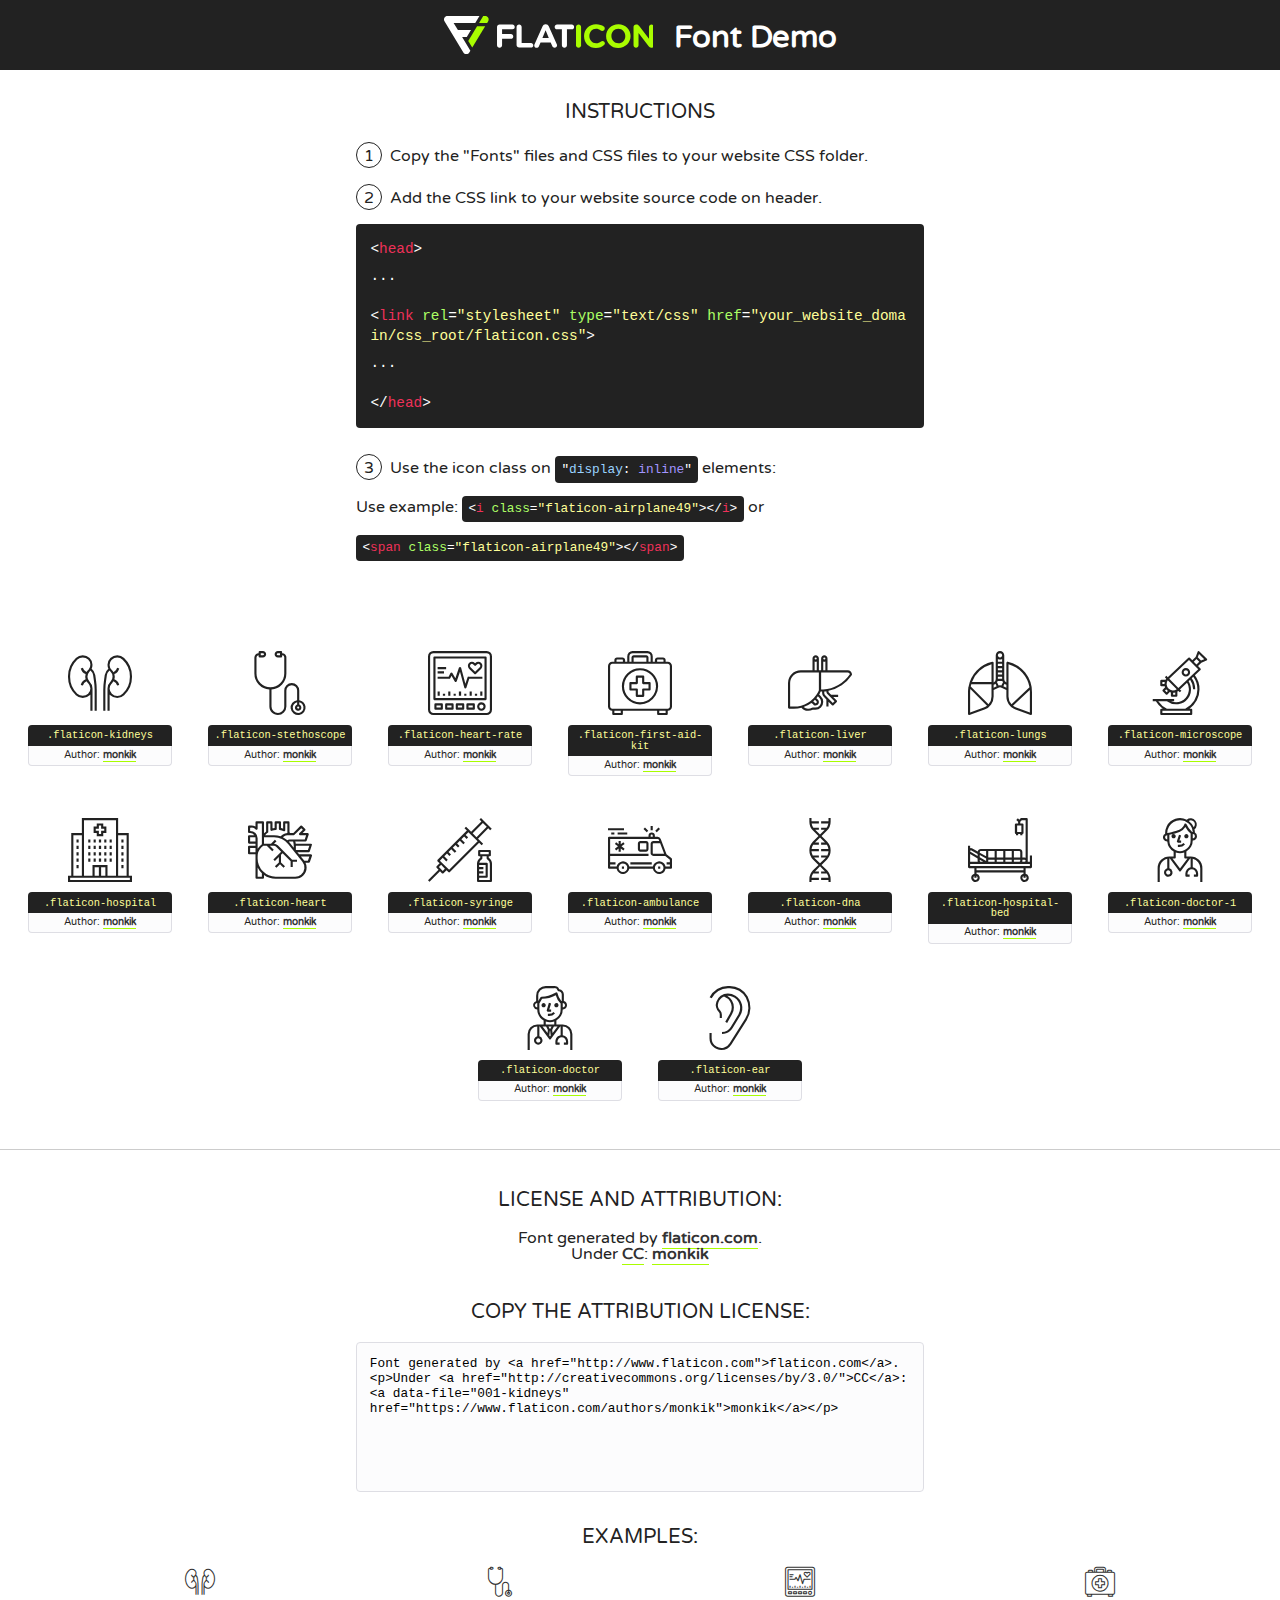
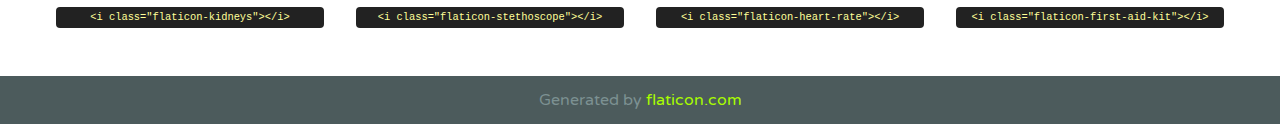
<file: fonts/flaticon/font/flaticon.html>
<!DOCTYPE html>
<!--
  Flaticon icon font: Flaticon
  Creation date: 25/12/2017 06:10
-->
<html>
<!DOCTYPE html>
<html>

<head>
    <title>Flaticon WebFont</title>
    <link href="http://fonts.googleapis.com/css?family=Varela+Round" rel="stylesheet" type="text/css" />
    <link rel="stylesheet" type="text/css" href="flaticon.css">
    <meta charset="UTF-8">
    <style>
    html, body, div, span, applet, object, iframe,
    h1, h2, h3, h4, h5, h6, p, blockquote, pre,
    a, abbr, acronym, address, big, cite, code,
    del, dfn, em, img, ins, kbd, q, s, samp,
    small, strike, strong, sub, sup, tt, var,
    b, u, i, center,
    dl, dt, dd, ol, ul, li,
    fieldset, form, label, legend,
    table, caption, tbody, tfoot, thead, tr, th, td,
    article, aside, canvas, details, embed, 
    figure, figcaption, footer, header, hgroup, 
    menu, nav, output, ruby, section, summary,
    time, mark, audio, video {
        margin: 0;
        padding: 0;
        border: 0;
        font-size: 100%;
        font: inherit;
        vertical-align: baseline;
    }
    /* HTML5 display-role reset for older browsers */
    article, aside, details, figcaption, figure, 
    footer, header, hgroup, menu, nav, section {
        display: block;
    }
    body {
        line-height: 1;
    }
    ol, ul {
        list-style: none;
    }
    blockquote, q {
        quotes: none;
    }
    blockquote:before, blockquote:after,
    q:before, q:after {
        content: '';
        content: none;
    }
    table {
        border-collapse: collapse;
        border-spacing: 0;
    }
    body {
        font-family: 'Varela Round', Helvetica, Arial, sans-serif;
        font-size: 16px;
        color: #222;
    }
    a {
        color: #333;
        border-bottom: 1px solid #a9fd00;
        font-weight: bold;
        text-decoration: none;
    }
    * {
        -moz-box-sizing: border-box;
        -webkit-box-sizing: border-box;
        box-sizing: border-box;
        margin: 0;
        padding: 0;
    }
    [class^="flaticon-"]:before, [class*=" flaticon-"]:before, [class^="flaticon-"]:after, [class*=" flaticon-"]:after {
        font-family: Flaticon;
        font-size: 30px;
        font-style: normal;
        margin-left: 20px;
        color: #333;
    }
    .wrapper {
        max-width: 600px;
        margin: auto;
        padding: 0 1em;
    }
    .title {
        font-size: 1.25em;
        text-align: center;
        margin-bottom: 1em;
        text-transform: uppercase;
    }
    header {
        text-align: center;
        background-color: #222;
        color: #fff;
        padding: 1em;
    }
    header .logo {
        width: 210px;
        height: 38px;
        display: inline-block;
        vertical-align: middle;
        margin-right: 1em;
        border: none;
    }
    header strong {
        font-size: 1.95em;
        font-weight: bold;
        vertical-align: middle;
        margin-top: 5px;
        display: inline-block;
    }
    .demo {
        margin: 2em auto;
        line-height: 1.25em;
    }
    .demo ul li {
        margin-bottom: 1em;
    }
    .demo ul li .num {
        color: #222;
        border-radius: 20px;
        display: inline-block;
        width: 26px;
        padding: 3px;
        height: 26px;
        text-align: center;
        margin-right: 0.5em;
        border: 1px solid #222;
    }
    .demo ul li code {
        background-color: #222;
        border-radius: 4px;
        padding: 0.25em 0.5em;
        display: inline-block;
        color: #fff;
        font-family: Consolas,Monaco,Lucida Console,Liberation Mono,DejaVu Sans Mono,Bitstream Vera Sans Mono,Courier New, monospace;
        font-weight: lighter;
        margin-top: 1em;
        font-size: 0.8em;
        word-break: break-all;
    }
    .demo ul li code.big {
        padding: 1em;
        font-size: 0.9em;
    }
    .demo ul li code .red {
        color: #EF3159;
    }
    .demo ul li code .green {
        color: #ACFF65;
    }
    .demo ul li code .yellow {
        color: #FFFF99;
    }
    .demo ul li code .blue {
        color: #99D3FF;
    }
    .demo ul li code .purple {
        color: #A295FF;
    }
    .demo ul li code .dots {
        margin-top: 0.5em;
        display: block;
    }
    #glyphs {
        border-bottom: 1px solid #ccc;
        padding: 2em 0;
        text-align: center;
    }
    .glyph {
        display: inline-block;
        width: 9em;
        margin: 1em;
        text-align: center;
        vertical-align: top;
        background: #FFF;
    }
    .glyph .glyph-icon {
        padding: 10px;
        display: block;
        font-family:"Flaticon";
        font-size: 64px;
        line-height: 1;
    }
    .glyph .glyph-icon:before {
        font-size: 64px;
        color: #222;
        margin-left: 0;
    }
    .class-name {
        font-size: 0.65em;
        background-color: #222;
        color: #fff;
        border-radius: 4px 4px 0 0;
        padding: 0.5em;
        color: #FFFF99;
        font-family: Consolas,Monaco,Lucida Console,Liberation Mono,DejaVu Sans Mono,Bitstream Vera Sans Mono,Courier New, monospace;
    }
    .author-name {
        font-size: 0.6em;
        background-color: #fcfcfd;
        border: 1px solid #DEDEE4;
        border-top: 0;
        border-radius: 0 0 4px 4px;
        padding: 0.5em;
    }
    .class-name:last-child {
        font-size: 10px;
        color:#888;
    }
    .class-name:last-child a {
        font-size: 10px;
        color:#555;
    }
    .class-name:last-child a:hover {
        color:#a9fd00;
    }
    .glyph > input {
        display: block;
        width: 100px;
        margin: 5px auto;
        text-align: center;
        font-size: 12px;
        cursor: text;
    }
    .glyph > input.icon-input {
        font-family:"Flaticon";
        font-size: 16px;
        margin-bottom: 10px;
    }
    .attribution .title {
        margin-top: 2em;
    }
    .attribution textarea {
        background-color: #fcfcfd;
        padding: 1em;
        border: none;
        box-shadow: none;
        border: 1px solid #DEDEE4;
        border-radius: 4px;
        resize: none;
        width: 100%;
        height: 150px;
        font-size: 0.8em;
        font-family: Consolas,Monaco,Lucida Console,Liberation Mono,DejaVu Sans Mono,Bitstream Vera Sans Mono,Courier New, monospace;
        -webkit-appearance: none;
    }
    .iconsuse {
        margin: 2em auto;
        text-align: center;
        max-width: 1200px;
    }
    .iconsuse:after {
        content: '';
        display: table;
        clear: both;
    }
    .iconsuse .image {
        float: left;
        width: 25%;
        padding: 0 1em;
    }
    .iconsuse .image p {
        margin-bottom: 1em;
    }
    .iconsuse .image span {
        display: block;
        font-size: 0.65em;
        background-color: #222;
        color: #fff;
        border-radius: 4px;
        padding: 0.5em;
        color: #FFFF99;
        margin-top: 1em;
        font-family: Consolas,Monaco,Lucida Console,Liberation Mono,DejaVu Sans Mono,Bitstream Vera Sans Mono,Courier New, monospace;
    }
    #footer {
        text-align: center;
        background-color: #4C5B5C;
        color: #7c9192;
        padding: 1em;
    }
    #footer a {
        border: none;
        color: #a9fd00;
        font-weight: normal;
    }
    @media (max-width: 960px) {
        .iconsuse .image {
            width: 50%;
        }
    }
    @media (max-width: 560px) {
        .iconsuse .image {
            width: 100%;
        }
    }
    </style>
</head>

<body class="characters-off">

    <header>
        <a href="http://www.flaticon.com" target="_blank" class="logo">
            <svg version="1.1" xmlns="http://www.w3.org/2000/svg" xmlns:xlink="http://www.w3.org/1999/xlink" xmlns:a="http://ns.adobe.com/AdobeSVGViewerExtensions/3.0/" viewBox="0 0 560.875 102.036" enable-background="new 0 0 560.875 102.036" xml:space="preserve">
                <defs>
                </defs>
                <g>
                    <g class="letters">
                        <path fill="#ffffff" d="M141.596,29.675c0-3.777,2.985-6.767,6.764-6.767h34.438c3.426,0,6.15,2.728,6.15,6.15
                        c0,3.43-2.724,6.149-6.15,6.149h-27.674v13.091h23.719c3.429,0,6.151,2.724,6.151,6.15c0,3.43-2.723,6.149-6.151,6.149h-23.719
                        v17.574c0,3.773-2.986,6.761-6.764,6.761c-3.779,0-6.764-2.989-6.764-6.761V29.675z"></path>
                        <path fill="#ffffff" d="M193.844,29.149c0-3.781,2.985-6.767,6.764-6.767c3.776,0,6.763,2.985,6.763,6.767v42.957h25.039
                        c3.426,0,6.149,2.726,6.149,6.153c0,3.425-2.723,6.15-6.149,6.15h-31.802c-3.779,0-6.764-2.986-6.764-6.768V29.149z"></path>
                        <path fill="#ffffff" d="M241.891,75.71l21.438-48.407c1.492-3.341,4.215-5.357,7.906-5.357h0.792
                        c3.686,0,6.323,2.017,7.815,5.357l21.439,48.407c0.436,0.967,0.701,1.845,0.701,2.723c0,3.602-2.809,6.501-6.414,6.501
                        c-3.161,0-5.269-1.845-6.499-4.655l-4.132-9.661h-27.059l-4.301,10.102c-1.144,2.631-3.426,4.214-6.237,4.214
                        c-3.517,0-6.24-2.81-6.24-6.325C241.1,77.64,241.451,76.677,241.891,75.71z M279.932,58.666l-8.521-20.297l-8.526,20.297H279.932
                        z"></path>
                        <path fill="#ffffff" d="M314.864,35.387H301.86c-3.429,0-6.239-2.813-6.239-6.238c0-3.429,2.811-6.24,6.239-6.24h39.533
                        c3.426,0,6.237,2.811,6.237,6.24c0,3.425-2.811,6.238-6.237,6.238h-13.001v42.785c0,3.773-2.99,6.761-6.764,6.761
                        c-3.779,0-6.764-2.989-6.764-6.761V35.387z"></path>
                        <path fill="#A9FD00" d="M352.615,29.149c0-3.781,2.985-6.767,6.767-6.767c3.774,0,6.761,2.985,6.761,6.767v49.024
                        c0,3.773-2.987,6.761-6.761,6.761c-3.781,0-6.767-2.989-6.767-6.761V29.149z"></path>
                        <path fill="#A9FD00" d="M374.132,53.836v-0.179c0-17.481,13.178-31.801,32.065-31.801c9.22,0,15.459,2.458,20.557,6.238
                        c1.402,1.054,2.637,2.985,2.637,5.357c0,3.692-2.985,6.59-6.681,6.59c-1.845,0-3.071-0.702-4.044-1.319
                        c-3.776-2.813-7.729-4.393-12.562-4.393c-10.364,0-17.831,8.611-17.831,19.154v0.173c0,10.542,7.291,19.329,17.831,19.329
                        c5.715,0,9.492-1.756,13.359-4.834c1.049-0.874,2.458-1.491,4.039-1.491c3.429,0,6.325,2.813,6.325,6.236
                        c0,2.106-1.056,3.78-2.282,4.834c-5.539,4.834-12.036,7.733-21.878,7.733C387.572,85.464,374.132,71.493,374.132,53.836z"></path>
                        <path fill="#A9FD00" d="M433.009,53.836v-0.179c0-17.481,13.79-31.801,32.766-31.801c18.981,0,32.592,14.143,32.592,31.628v0.173
                        c0,17.483-13.785,31.807-32.769,31.807C446.625,85.464,433.009,71.32,433.009,53.836z M484.224,53.836v-0.179
                        c0-10.539-7.725-19.326-18.626-19.326c-10.893,0-18.449,8.611-18.449,19.154v0.173c0,10.542,7.73,19.329,18.626,19.329
                        C476.676,72.986,484.224,64.378,484.224,53.836z"></path>
                        <path fill="#A9FD00" d="M506.233,29.321c0-3.774,2.99-6.763,6.767-6.763h1.401c3.252,0,5.183,1.583,7.029,3.953l26.093,34.265
                        V29.059c0-3.692,2.99-6.677,6.681-6.677c3.683,0,6.671,2.985,6.671,6.677v48.934c0,3.78-2.987,6.765-6.764,6.765h-0.436
                        c-3.257,0-5.188-1.581-7.034-3.953l-27.056-35.492v32.944c0,3.687-2.985,6.676-6.678,6.676c-3.683,0-6.673-2.989-6.673-6.676
                        V29.321z"></path>
                    </g>
                    <g class="insignia">
                        <path fill="#ffffff" d="M48.372,56.137h12.517l11.156-18.537H37.186L25.688,18.539h57.825L94.668,0H9.271
                        C5.925,0,2.842,1.801,1.198,4.716c-1.644,2.907-1.593,6.482,0.134,9.343l50.38,83.501c1.678,2.781,4.689,4.476,7.938,4.476
                        c3.246,0,6.257-1.695,7.935-4.476l2.898-4.804L48.372,56.137z"></path>
                        <g class="i">
                            <path fill="#A9FD00" d="M93.575,18.539h0.031v0.004l21.652,0.004l2.705-4.488c1.727-2.861,1.778-6.436,0.133-9.343
                            C116.454,1.801,113.371,0,110.026,0h-5.294L93.575,18.539z"></path>
                            <polygon fill="#A9FD00" points="88.291,27.356 64.725,66.486 75.519,84.404 109.942,27.356"></polygon>
                        </g>
                    </g>
                </g>
            </svg>
        </a>
        <strong>Font Demo</strong>
    </header>


    <section class="demo wrapper">

        <p class="title">Instructions</p>

        <ul>
            <li>
                <span class="num">1</span>Copy the "Fonts" files and CSS files to your website CSS folder.
            </li>
            <li>
                <span class="num">2</span>Add the CSS link to your website source code on header.
                <code class="big">
                    &lt;<span class="red">head</span>&gt;
                    <br/><span class="dots">...</span>
                    <br/>&lt;<span class="red">link</span> <span class="green">rel</span>=<span class="yellow">"stylesheet"</span> <span class="green">type</span>=<span class="yellow">"text/css"</span> <span class="green">href</span>=<span class="yellow">"your_website_domain/css_root/flaticon.css"</span>&gt;
                    <br/><span class="dots">...</span>
                    <br/>&lt;/<span class="red">head</span>&gt;
                </code>
            </li>

            <li>
                <p>
                    <span class="num">3</span>Use the icon class on <code>"<span class="blue">display</span>:<span class="purple"> inline</span>"</code> elements:
                    <br />
                    Use example: <code>&lt;<span class="red">i</span> <span class="green">class</span>=<span class="yellow">&quot;flaticon-airplane49&quot;</span>&gt;&lt;/<span class="red">i</span>&gt;</code> or <code>&lt;<span class="red">span</span> <span class="green">class</span>=<span class="yellow">&quot;flaticon-airplane49&quot;</span>&gt;&lt;/<span class="red">span</span>&gt;</code>
            </li>
        </ul>

    </section>




   <section id="glyphs">          
    
      
        <div class="glyph"><div class="glyph-icon flaticon-kidneys"></div>
            <div class="class-name">.flaticon-kidneys</div>
            <div class="author-name">Author: <a data-file="001-kidneys" href="https://www.flaticon.com/authors/monkik">monkik</a> </div> 
        </div>        
        
        <div class="glyph"><div class="glyph-icon flaticon-stethoscope"></div>
            <div class="class-name">.flaticon-stethoscope</div>
            <div class="author-name">Author: <a data-file="002-stethoscope" href="https://www.flaticon.com/authors/monkik">monkik</a> </div> 
        </div>        
        
        <div class="glyph"><div class="glyph-icon flaticon-heart-rate"></div>
            <div class="class-name">.flaticon-heart-rate</div>
            <div class="author-name">Author: <a data-file="003-heart-rate" href="https://www.flaticon.com/authors/monkik">monkik</a> </div> 
        </div>        
        
        <div class="glyph"><div class="glyph-icon flaticon-first-aid-kit"></div>
            <div class="class-name">.flaticon-first-aid-kit</div>
            <div class="author-name">Author: <a data-file="004-first-aid-kit" href="https://www.flaticon.com/authors/monkik">monkik</a> </div> 
        </div>        
        
        <div class="glyph"><div class="glyph-icon flaticon-liver"></div>
            <div class="class-name">.flaticon-liver</div>
            <div class="author-name">Author: <a data-file="005-liver" href="https://www.flaticon.com/authors/monkik">monkik</a> </div> 
        </div>        
        
        <div class="glyph"><div class="glyph-icon flaticon-lungs"></div>
            <div class="class-name">.flaticon-lungs</div>
            <div class="author-name">Author: <a data-file="006-lungs" href="https://www.flaticon.com/authors/monkik">monkik</a> </div> 
        </div>        
        
        <div class="glyph"><div class="glyph-icon flaticon-microscope"></div>
            <div class="class-name">.flaticon-microscope</div>
            <div class="author-name">Author: <a data-file="007-microscope" href="https://www.flaticon.com/authors/monkik">monkik</a> </div> 
        </div>        
        
        <div class="glyph"><div class="glyph-icon flaticon-hospital"></div>
            <div class="class-name">.flaticon-hospital</div>
            <div class="author-name">Author: <a data-file="008-hospital" href="https://www.flaticon.com/authors/monkik">monkik</a> </div> 
        </div>        
        
        <div class="glyph"><div class="glyph-icon flaticon-heart"></div>
            <div class="class-name">.flaticon-heart</div>
            <div class="author-name">Author: <a data-file="009-heart" href="https://www.flaticon.com/authors/monkik">monkik</a> </div> 
        </div>        
        
        <div class="glyph"><div class="glyph-icon flaticon-syringe"></div>
            <div class="class-name">.flaticon-syringe</div>
            <div class="author-name">Author: <a data-file="010-syringe" href="https://www.flaticon.com/authors/monkik">monkik</a> </div> 
        </div>        
        
        <div class="glyph"><div class="glyph-icon flaticon-ambulance"></div>
            <div class="class-name">.flaticon-ambulance</div>
            <div class="author-name">Author: <a data-file="011-ambulance" href="https://www.flaticon.com/authors/monkik">monkik</a> </div> 
        </div>        
        
        <div class="glyph"><div class="glyph-icon flaticon-dna"></div>
            <div class="class-name">.flaticon-dna</div>
            <div class="author-name">Author: <a data-file="012-dna" href="https://www.flaticon.com/authors/monkik">monkik</a> </div> 
        </div>        
        
        <div class="glyph"><div class="glyph-icon flaticon-hospital-bed"></div>
            <div class="class-name">.flaticon-hospital-bed</div>
            <div class="author-name">Author: <a data-file="013-hospital-bed" href="https://www.flaticon.com/authors/monkik">monkik</a> </div> 
        </div>        
        
        <div class="glyph"><div class="glyph-icon flaticon-doctor-1"></div>
            <div class="class-name">.flaticon-doctor-1</div>
            <div class="author-name">Author: <a data-file="014-doctor-1" href="https://www.flaticon.com/authors/monkik">monkik</a> </div> 
        </div>        
        
        <div class="glyph"><div class="glyph-icon flaticon-doctor"></div>
            <div class="class-name">.flaticon-doctor</div>
            <div class="author-name">Author: <a data-file="015-doctor" href="https://www.flaticon.com/authors/monkik">monkik</a> </div> 
        </div>        
        
        <div class="glyph"><div class="glyph-icon flaticon-ear"></div>
            <div class="class-name">.flaticon-ear</div>
            <div class="author-name">Author: <a data-file="016-ear" href="https://www.flaticon.com/authors/monkik">monkik</a> </div> 
        </div>        
        

    </section>



    <section class="attribution wrapper"   style="text-align:center;">

      <div class="title">License and attribution:</div><div class="attrDiv">Font generated by <a href="http://www.flaticon.com">flaticon.com</a>. <div><p>Under <a href="http://creativecommons.org/licenses/by/3.0/">CC</a>: <a data-file="001-kidneys" href="https://www.flaticon.com/authors/monkik">monkik</a></p>  </div>
      </div>
      <div class="title">Copy the Attribution License:</div>

    <textarea onclick="this.focus();this.select();">Font generated by &lt;a href=&quot;http://www.flaticon.com&quot;&gt;flaticon.com&lt;/a&gt;. <p>Under <a href="http://creativecommons.org/licenses/by/3.0/">CC</a>: <a data-file="001-kidneys" href="https://www.flaticon.com/authors/monkik">monkik</a></p>  
     </textarea>

    </section>

    <section class="iconsuse">

          <div class="title">Examples:</div>            
             
            <div class="image">
                <p>
                    <i class="glyph-icon flaticon-kidneys"></i> 
                    <span>&lt;i class=&quot;flaticon-kidneys&quot;&gt;&lt;/i&gt;</span>
                </p>
            </div>
            
            <div class="image">
                <p>
                    <i class="glyph-icon flaticon-stethoscope"></i> 
                    <span>&lt;i class=&quot;flaticon-stethoscope&quot;&gt;&lt;/i&gt;</span>
                </p>
            </div>
            
            <div class="image">
                <p>
                    <i class="glyph-icon flaticon-heart-rate"></i> 
                    <span>&lt;i class=&quot;flaticon-heart-rate&quot;&gt;&lt;/i&gt;</span>
                </p>
            </div>
            
            <div class="image">
                <p>
                    <i class="glyph-icon flaticon-first-aid-kit"></i> 
                    <span>&lt;i class=&quot;flaticon-first-aid-kit&quot;&gt;&lt;/i&gt;</span>
                </p>
            </div>
                       
        </div>
                            
    </section>

<div id="footer">
    <div>Generated by <a href="http://www.flaticon.com">flaticon.com</a>
    </div>
</div>



</body>
</html>
</file>
<file: fonts/flaticon/font/flaticon.css>
/*
  	Flaticon icon font: Flaticon
  	Creation date: 25/12/2017 06:10
  	*/

@font-face {
  font-family: "Flaticon";
  src: url("./Flaticon.eot");
  src: url("./Flaticon.eot?#iefix") format("embedded-opentype"),
       url("./Flaticon.woff") format("woff"),
       url("./Flaticon.ttf") format("truetype"),
       url("./Flaticon.svg#Flaticon") format("svg");
  font-weight: normal;
  font-style: normal;
}

@media screen and (-webkit-min-device-pixel-ratio:0) {
  @font-face {
    font-family: "Flaticon";
    src: url("./Flaticon.svg#Flaticon") format("svg");
  }
}

[class^="flaticon-"]:before, [class*=" flaticon-"]:before,
[class^="flaticon-"]:after, [class*=" flaticon-"]:after {   
  font-family: Flaticon;
  font-style: normal;
}

.flaticon-kidneys:before { content: "\f100"; }
.flaticon-stethoscope:before { content: "\f101"; }
.flaticon-heart-rate:before { content: "\f102"; }
.flaticon-first-aid-kit:before { content: "\f103"; }
.flaticon-liver:before { content: "\f104"; }
.flaticon-lungs:before { content: "\f105"; }
.flaticon-microscope:before { content: "\f106"; }
.flaticon-hospital:before { content: "\f107"; }
.flaticon-heart:before { content: "\f108"; }
.flaticon-syringe:before { content: "\f109"; }
.flaticon-ambulance:before { content: "\f10a"; }
.flaticon-dna:before { content: "\f10b"; }
.flaticon-hospital-bed:before { content: "\f10c"; }
.flaticon-doctor-1:before { content: "\f10d"; }
.flaticon-doctor:before { content: "\f10e"; }
.flaticon-ear:before { content: "\f10f"; }
</file>
<file: css/style.css>
*{
	margin:0;
	padding:0;
}

#loader{
	position:fixed;
	width:100%;
	height:100vh;
	background:#fff url('https://flevix.com/wp-content/uploads/2019/07/Alternate-Preloader.gif') no-repeat center;
	z-index:999;
}

body {
  background: #fff;
  font-family: "Open Sans", Arial, sans-serif;
  font-weight: 400;
  font-size: 16px;
  line-height: 1.8;
  color: #868e96;
}

a {
  -webkit-transition: .3s all ease;
  -o-transition: .3s all ease;
  transition: .3s all ease;
  text-decoration: none;
}

a:hover {
  text-decoration: none;
}

h1, h2, h3, h4, h5 {
  color: #000;
}

.btn, .form-control {
  outline: none;
  -webkit-box-shadow: none !important;
  box-shadow: none !important;
}

/* Header */
header {
  position: relative;
  top: 0;
  left: 0;
  width: 100%;
  z-index: 5;
}

header .navbar-brand {
  text-transform: uppercase;
  letter-spacing: .2em;
  font-weight: 400;
}

header .navbar-brand span {
  color: #007bff;
}

header .top-bar {
  background: #007bff;
}

header .top-bar a {
  color: #fff;
  padding: 10px;
  font-size: 13px;
  display: inline-block;
}

header .top-bar .cta-btn {
  display: inline-block;
  padding-right: 15px;
  padding-left: 15px;
  background: #5AC8D8;
}

header .top-bar .cta-btn:hover {
  -webkit-box-shadow: 2px 0 20px 0 rgba(0, 0, 0, 0.1);
  box-shadow: 2px 0 20px 0 rgba(0, 0, 0, 0.1);
}

header .top-bar .social {
  margin-bottom: 0;
}

header .top-bar .social li {
  display: inline-block;
  text-align: center;
}

header .top-bar .social li a {
  color: #fff;
  padding: 10px;
  width: 40px;
  display: inline-block;
}

@media (max-width: 991px) {
  header .top-bar .social li a {
    padding-left: 10px;
    padding-right: 10px;
    width: inherit;
  }
}

header .top-bar .social li a:hover {
  background: #5AC8D8;
  color: #fff;
  -webkit-box-shadow: 2px 0 20px 0 rgba(0, 0, 0, 0.1);
  box-shadow: 2px 0 20px 0 rgba(0, 0, 0, 0.1);
}

header .navbar {
  padding-top: 0;
  padding-bottom: 0;
  background: white !important;
}

@media (max-width: 1199px) {
  header .navbar {
    background: white !important;
    padding-top: .5rem;
    padding-bottom: .5rem;
  }
}

header .navbar .nav-link {
  padding: 1.7rem 1rem;
  outline: none !important;
  font-size: 14px;
font-weight: 600;
}

@media (max-width: 1199px) {
  header .navbar .nav-link {
    padding: .5rem 0rem;
  }
}

header .navbar .nav-link.active {
  color: #007bff !important;
}

header .navbar .dropdown-menu {
  font-size: 14px;
  border-radius: 4px;
  border: none;
  -webkit-box-shadow: 0 2px 20px -5px rgba(0, 0, 0, 0.1);
  box-shadow: 0 2px 20px -5px rgba(0, 0, 0, 0.1);
}

header .navbar .dropdown-menu .dropdown-item.active {
  background: #f8f9fa;
  color: #007bff !important;
}

header .navbar .dropdown-menu a {
  padding-top: 7px;
  padding-bottom: 7px;
}

/* Owl Carousel */
.owl-carousel .owl-item {
  opacity: .4;
}

.owl-carousel .owl-item.active {
  opacity: 1;
}

.owl-carousel .owl-nav {
  position: absolute;
  top: 50%;
  width: 100%;
}

.owl-carousel .owl-nav .owl-prev,
.owl-carousel .owl-nav .owl-next {
  position: absolute;
  -webkit-transform: translateY(-50%);
  -ms-transform: translateY(-50%);
  transform: translateY(-50%);
  margin-top: -10px;
}

.owl-carousel .owl-nav .owl-prev span:before,
.owl-carousel .owl-nav .owl-next span:before {
  font-size: 40px;
}

.owl-carousel .owl-nav .owl-prev {
  left: 30px !important;
}

.owl-carousel .owl-nav .owl-next {
  right: 30px !important;
}

.owl-carousel .owl-dots {
  text-align: center;
}

.owl-carousel .owl-dots .owl-dot {
  width: 10px;
  height: 10px;
  margin: 5px;
  border-radius: 50%;
  background: #e6e6e6;
}

.owl-carousel .owl-dots .owl-dot.active {
  background: #007bff;
}

.owl-carousel.home-slider {
  z-index: 1;
  position: relative;
}

.owl-carousel.home-slider .owl-nav {
  opacity: 0;
  visibility: hidden;
  -webkit-transition: .3s all ease;
  -o-transition: .3s all ease;
  transition: .3s all ease;
}

.owl-carousel.home-slider .owl-nav button {
  color: #fff;
}

.owl-carousel.home-slider:focus .owl-nav, .owl-carousel.home-slider:hover .owl-nav {
  opacity: 1;
  visibility: visible;
}

.owl-carousel.home-slider .slider-item {
  background-size: cover;
  background-repeat: no-repeat;
  background-position: center center;
  height: calc(100vh - 117px);
  min-height: 700px;
}

.owl-carousel.home-slider .slider-item .slider-text {
  color: #0b1033;
  height: calc(100vh - 117px);
  min-height: 700px;
}

.owl-carousel.home-slider .slider-item .slider-text h1 {
  font-size: 50px;
  color: #0b1033;
  line-height: 1.2;
  font-weight: 600;
  text-transform:uppercase;
}

@media (max-width: 991px) {
  .owl-carousel.home-slider .slider-item .slider-text h1 {
    font-size: 40px;
  }
}

.owl-carousel.home-slider .slider-item .slider-text p {
  font-size:17px;
  line-height: 1.5;
  font-weight: 500;
  color: #0b1033;
}

.owl-carousel.home-slider.inner-page .slider-item {
  height: calc(50vh - 117px);
  min-height: 500px;
}

.owl-carousel.home-slider.inner-page .slider-item .slider-text {
  color: #fff;
  height: calc(50vh - 117px);
  min-height: 500px;
}

.owl-carousel.home-slider .owl-dots {
  position: absolute;
  bottom: 150px;
  width: 100%;
}

.owl-carousel.home-slider .owl-dots .owl-dot {
  width: 18px;
  height: 18px;
  margin: 5px;
  border-radius: 50%;
  background: #e6e6e6;
  background: none;
  border: 2px solid rgba(255, 255, 255, 0.5);
  outline: none !important;
  position: relative;
  -webkit-transition: .3s all ease;
  -o-transition: .3s all ease;
  transition: .3s all ease;
}

.owl-carousel.home-slider .owl-dots .owl-dot span {
  position: absolute;
  width: 6px;
  height: 6px;
  background: rgba(255, 255, 255, 0.5);
  border-radius: 50% !important;
  left: 50%;
  top: 50%;
  display: block;
  -webkit-transform: translate(-50%, -50%);
  -ms-transform: translate(-50%, -50%);
  transform: translate(-50%, -50%);
}

.owl-carousel.home-slider .owl-dots .owl-dot.active {
  border: 2px solid white;
}

.owl-carousel.home-slider .owl-dots .owl-dot.active span {
  background: white;
}

.owl-carousel.major-caousel .owl-stage-outer {
  padding-top: 30px;
  padding-bottom: 30px;
}

.owl-carousel.major-caousel .owl-nav .owl-prev, .owl-carousel.major-caousel .owl-nav .owl-next {
  -webkit-transition: .3s all ease;
  -o-transition: .3s all ease;
  transition: .3s all ease;
  color: #495057;
}

.owl-carousel.major-caousel .owl-nav .owl-prev:hover, .owl-carousel.major-caousel .owl-nav .owl-prev:focus, .owl-carousel.major-caousel .owl-nav .owl-next:hover, .owl-carousel.major-caousel .owl-nav .owl-next:focus {
  color: #868e96;
  outline: none;
}

.owl-carousel.major-caousel .owl-nav .owl-prev.disabled, .owl-carousel.major-caousel .owl-nav .owl-next.disabled {
  color: #dee2e6;
}

.owl-carousel.major-caousel .owl-nav .owl-prev {
  left: -60px !important;
}

.owl-carousel.major-caousel .owl-nav .owl-next {
  right: -60px !important;
}

.owl-carousel.major-caousel .owl-dots {
  bottom: -30px !important;
  position: relative;
}

.owl-custom-nav {
  float: right;
  position: relative;
  z-index: 10;
}

.owl-custom-nav .owl-custom-prev,
.owl-custom-nav .owl-custom-next {
  padding: 10px;
  font-size: 30px;
  background: #ccc;
  line-height: 0;
  width: 60px;
  text-align: center;
  display: inline-block;
}

.home-feature {
  margin-top: -80px;
  position: relative;
  z-index: 2;
}

.home-feature .one-col, .home-feature .two-col, .home-feature .three-col {
  position: relative;
  -webkit-transition: .3s all ease;
  -o-transition: .3s all ease;
  transition: .3s all ease;
  z-index: 2;
  top: 0;
 
}

@media (max-width: 767px) {
  .home-feature .one-col, .home-feature .two-col, .home-feature .three-col {
    border: none;
  }
}

.home-feature .one-col .col-inner, .home-feature .two-col .col-inner, .home-feature .three-col .col-inner {
  position: relative;
  overflow: hidden;
}

.home-feature .one-col .icon, .home-feature .two-col .icon, .home-feature .three-col .icon {
  font-size: 200px;
  color: rgba(255, 255, 255, 0.07);
  position: absolute;
  left: 50%;
  top: 50%;
  -webkit-transform: translate(-50%, -50%);
  -ms-transform: translate(-50%, -50%);
  transform: translate(-50%, -50%);
  z-index: -1;
  -webkit-transition: .3s all ease;
  -o-transition: .3s all ease;
  transition: .3s all ease;
}

.home-feature .one-col h2, .home-feature .two-col h2, .home-feature .three-col h2 {
  color: #fff;
  font-size: 17px;
  letter-spacing: .05em;
  font-weight: 700;
  margin-bottom: 20px;
  text-transform: uppercase;
}

.home-feature .one-col p, .home-feature .two-col p, .home-feature .three-col p {
  color: rgba(255, 255, 255, 0.7);
  font-weight: 300;
}

.home-feature .one-col p:last-child, .home-feature .two-col p:last-child, .home-feature .three-col p:last-child {
  margin-bottom: 0;
}

.home-feature .one-col .btn-more, .home-feature .two-col .btn-more, .home-feature .three-col .btn-more {
  -webkit-transition: .15s all ease-out;
  -o-transition: .15s all ease-out;
  transition: .15s all ease-out;
  opacity: 0;
  visibility: hidden;
  position: absolute;
  display: block;
  text-align: center;
  bottom: -50px;
  left: 0;
  right: 0;
  padding: 20px;
  background: #5AC8D8;
  z-index: -1;
  color: #fff;
  -webkit-box-shadow: 0 4px 20px -5px rgba(0, 0, 0, 0.4);
  box-shadow: 0 4px 20px -5px rgba(0, 0, 0, 0.4);
}

@media (max-width: 767px) {
  .home-feature .one-col .btn-more, .home-feature .two-col .btn-more, .home-feature .three-col .btn-more {
    opacity: 1;
    visibility: visible;
    position: relative;
    bottom: 0;
  }
}

.home-feature .one-col .btn-more:hover, .home-feature .two-col .btn-more:hover, .home-feature .three-col .btn-more:hover {
  background: #6fcfdd;
}

.home-feature .one-col:hover, .home-feature .two-col:hover, .home-feature .three-col:hover {
  top: -10px;
  z-index: 3;
  -webkit-box-shadow: 0 4px 40px -5px rgba(0, 0, 0, 0.4);
  box-shadow: 0 4px 40px -5px rgba(0, 0, 0, 0.4);
}

@media (max-width: 767px) {
  .home-feature .one-col:hover, .home-feature .two-col:hover, .home-feature .three-col:hover {
    top: 0;
  }
}

.home-feature .one-col:hover .icon, .home-feature .two-col:hover .icon, .home-feature .three-col:hover .icon {
  -webkit-transform: translate(-10px, -50%);
  -ms-transform: translate(-10px, -50%);
  transform: translate(-10px, -50%);
}

.home-feature .one-col:hover .btn-more, .home-feature .two-col:hover .btn-more, .home-feature .three-col:hover .btn-more {
  opacity: 1;
  visibility: visible;
  bottom: -50px;
}

@media (max-width: 767px) {
  .home-feature .one-col:hover .btn-more, .home-feature .two-col:hover .btn-more, .home-feature .three-col:hover .btn-more {
    bottom: 0;
  }
}

.home-feature .one-col {
  background: #007bff;
}

.home-feature .two-col {
  background: #006fe6;
}

.home-feature .three-col {
  background: #0067d6;
}

.section {
  padding: 4em 0;
}

.cta-link {
  background: #007bff;
  padding: 3.5em 0 3em 0;
  display: block;
  text-align: center;
}

.cta-link:focus, .cta-link:active {
  outline: none;
}

.cta-link span {
  line-height: 1.2;
}

.cta-link .sub-heading {
  color: #fff;
  display: block;
  font-size: 20px;
}

.cta-link .heading {
  font-size: 50px;
  color: #001933;
}

@media (max-width: 991px) {
  .cta-link .heading {
    font-size: 30px;
  }
}

.cta-link:hover {
  background: #006fe6;
}

.cover_1 {
  background-size: cover;
  background-position: center center;
  padding: 7em 0;
}

.cover_1 .sub-heading {
  color: rgba(255, 255, 255, 0.7);
  font-size: 22px;
}

.cover_1 .heading {
  font-size: 50px;
  color: white;
  font-weight: 300;
}

.heading {
  color: #000;
}

.heading.border-bottom {
  position: relative;
  padding-bottom: 30px;
}

.heading.border-bottom:before {
  bottom: 0;
  position: absolute;
  content: "";
  width: 50px;
  height: 2px;
  left: 50%;
  -webkit-transform: translateX(-50%);
  -ms-transform: translateX(-50%);
  transform: translateX(-50%);
  background: #007bff;
}

.text-black {
  color: #000 !important;
}

.stretch-section .video {
  display: block;
  position: relative;
  -webkit-box-shadow: 4px 4px 70px -20px rgba(0, 0, 0, 0.5);
  box-shadow: 4px 4px 70px -20px rgba(0, 0, 0, 0.5);
}

.media-feature .icon {
  font-size: 60px;
  color: #007bff;
}

.media-feature h3 {
  font-size: 20px;
}

.media-custom {
  background: #fff;
  -webkit-transition: .3s all ease;
  -o-transition: .3s all ease;
  transition: .3s all ease;
  -webkit-box-shadow: 0 2px 3px 0 rgba(0, 0, 0, 0.1);
  box-shadow: 0 2px 3px 0 rgba(0, 0, 0, 0.1);
  margin-bottom: 30px;
}

.media-custom .meta-post {
  color: #adb5bd;
  font-size: 13px;
  text-transform: uppercase;
}

.media-custom .meta-chat {
  color: #ced4da;
}

.media-custom .meta-chat:hover {
  color: #868e96;
}

.media-custom:focus, .media-custom:hover {
  -webkit-box-shadow: 0 2px 10px 0 rgba(0, 0, 0, 0.2);
  box-shadow: 0 2px 10px 0 rgba(0, 0, 0, 0.2);
}

.media-custom .media-body {
  padding: 30px;
}

.media-custom .media-body h3 {
  font-size: 17px;
}

.media-custom .media-body p:last-child {
  margin-bottom: 0;
}

.list-unstyled.check li {
  position: relative;
  padding-left: 30px;
  line-height: 1.3;
  margin-bottom: 10px;
}

.list-unstyled.check li:before {
  color: #5AC8D8;
  left: 0;
  font-family: "Ionicons";
  content: "\f122";
  position: absolute;
}

.custom-tabs .border-right {
  border-right: 1px solid #dee2e6;
}

@media (max-width: 767px) {
  .custom-tabs .border-right {
    border-right: none;
  }
}

.custom-tabs .nav-pills .nav-link {
  padding-left: 0;
  font-size: 26px;
  font-weight: 100;
  color: #adb5bd;
  line-height: 1.2;
  margin-bottom: 10px;
}

.custom-tabs .nav-pills .nav-link span {
  font-size: 18px;
}

.custom-tabs .nav-pills .nav-link.active {
  background: none;
  color: #007bff;
  padding-left: 20px;
  position: relative;
}

.custom-tabs .nav-pills .nav-link.active:before {
  content: "";
  position: absolute;
  top: 10px;
  bottom: 10px;
  left: 0;
  width: 2px;
  background: #5AC8D8;
}

.custom-tabs .tab-pane .icon {
  font-size: 60px;
  display: block;
  color: #007bff;
}

.custom-tabs .tab-pane h2 {
  font-size: 30px;
  font-weight: 600;
}

#modalAppointment .modal-content {
  border-radius: 0;
  border: none;
}

#modalAppointment .modal-body, #modalAppointment .modal-footer {
  padding: 40px;
}

.site-footer {
  padding: 3em 0;
  background: #f2f2f2;
  background: #283E56;
  color: rgba(255, 255, 255, 0.7);
}

.site-footer a {
  color: rgba(255, 255, 255, 0.5);
}

.site-footer a:hover {
  color: white;
}

.site-footer h3 {
  color: #fff;
  font-size: 16px;
  font-weight: 700;
  margin-bottom: 30px;
  text-transform: uppercase;
  letter-spacing: .05em;
  border-bottom: 1px solid rgba(255, 255, 255, 0.1);
  padding-bottom: 10px;
  margin-bottom: 20px;
  margin-top:50px;
}

.site-footer .footer-link li {
  line-height: 1.3;
  margin-bottom: 15px;
}

.site-footer hr {
  width: 100%;
}

.site-footer .border-t {
  border-top: 1px solid rgba(255, 255, 255, 0.1);
}

.copyright {
  font-size: 14px;
}

.element-animate {
  opacity: 0;
  visibility: hidden;
}
.left_bg{
background: url(../img/slider-bg-1.png) no-repeat scroll center center;

}
.left_bg h3{
	color:white;
	font-weight:500;
}
.left_bg h5{color:white;}
.test_name ul li{
	text-align:left;
	list-style:none;
	line-height: 31px;
}
.test_name ul li i
.h3 h3{
	color:white;
	
}
.learn_more{
background-image: linear-gradient(to right, #6fbcfe 0%, #998dff 51%,#6fbcfe 100%);
text-align: center;
color:#fff;
font-size: 17px;
font-family: "Roboto", sans-serif;
line-height: 55px;
border: 6px solid rgba(204, 241, 255, 0.5);
border-radius: 33px;
padding: 16px 25px;
font-weight: 600;
transition:1s;
}
.learn_more:hover{
	background-image: linear-gradient(to right, #998dff 0%, #6fbcfe 51%,#6fbcfe 100%);
	color:white;
}

/*testimonial*/
.owl-carousel .gif img{
    width: 20%;
    height: 20%;
    border-radius: 50%;
    margin: auto;
	border:1px solid #8a5cbf;
	padding:10px;
}
.gif_text{
    margin: 40px 0;
padding: 30px 15px;
text-align: center;
border: 1px solid #e5e5e5;
position: relative;
}
.gif_text i{
    color:#8a5cbf;
    font-size: 23px;
    margin-right: 5px;
}
.gif_text ::after {
    border-top: 1px solid #8a5cbf;
    border-left: 1px solid #8a5cbf;
    background: #fff none repeat scroll 0 0;
    bottom: 87%;
    content: " ";
    height: 40px;
    left: 48%;
    position: absolute;
    transform: rotate(45deg);
    width: 40px;
}
.copyright{
	background:#283E56;
}
.stick{
	position:fixed;
	top:0;
	width:100%;
	opacity:0.95;
border-bottom: 2px solid #998dff ;
	z-index:9999;
}

.project_list .mix{
    display: none;
}
.portfolio_area{}
.portfolio_filter {
  margin: 0 0 35px;
  padding: 0;
}
.portfolio_filter li {
	background: #8a5cbf none repeat scroll 0 0;
	color: #fff;
	cursor: pointer;
	display: inline-block;
	list-style: outside none circle;
	margin-right: 15px;
	padding: 10px 22px;
	text-transform: uppercase;
}
.project_list{padding:0;margin-bottom:50px;}
.project_list li {
	width:25%;
	float:left;
	position:relative;
}
.project_list li img{
	width:100%;
}

.portfolio_image_overlay{
  position: absolute;
  top: 0;
  left: 0;
  height: 100%;
  width: 100%;
  background: #8a5cbf;
    opacity: .7;
  transition:background 0.3s ease 0s;	
  visibility:hidden;
}
.portfolio_overlay_buttons{
  opacity: 0;
  position: absolute;
  right: 0;
  text-align: center;
  top: 0;
  transition: all 0.3s ease 0s;
  width: 100%;
  visibility:hidden;
}

.project_list li:hover .portfolio_image_overlay{visibility:visible;}
.project_list li:hover .portfolio_overlay_buttons{
  opacity: 1;
  top: 45%;
	visibility:visible;
	
	}
.portfolio_overlay_buttons span a i{

  color: #fff;
  padding: 15px;
  border-radius: 50px;
  border:1px solid #fff;
  font-size: 20px;
}

.button {
  display: inline-block;
  padding: 0.5em 1.0em;
  background: black;
  border: none;
  color: white;
  font-family: sans-serif;
  font-size: 14px;
  cursor: pointer;
  text-transform:uppercase;
  margin-bottom:30px;
}

.button:hover {
 background:#8fd37c;
}





/* ---- button-group ---- */

.button-group {
  margin-bottom: 40px;
}

.button-group .button {
  border-radius: 0;
  margin-left: 0;
  margin-right: 1px;
}


/* clear fix */
.grid:after {
  content: '';
  display: block;
  clear: both;
}





@media screen and (max-width:767px){
	
	.item h3 {
		font-size: 20px;
	}
	.item h2 {
		font-size: 55px;
	}
	
	.project_list li{
			width:50% !important;
			margin-bottom:30px;
	}
	

	
}
@media screen and (max-width:480px){
	.project_list li{
			width:100% !important;
			margin-bottom:30px;
	}
}
</file>
